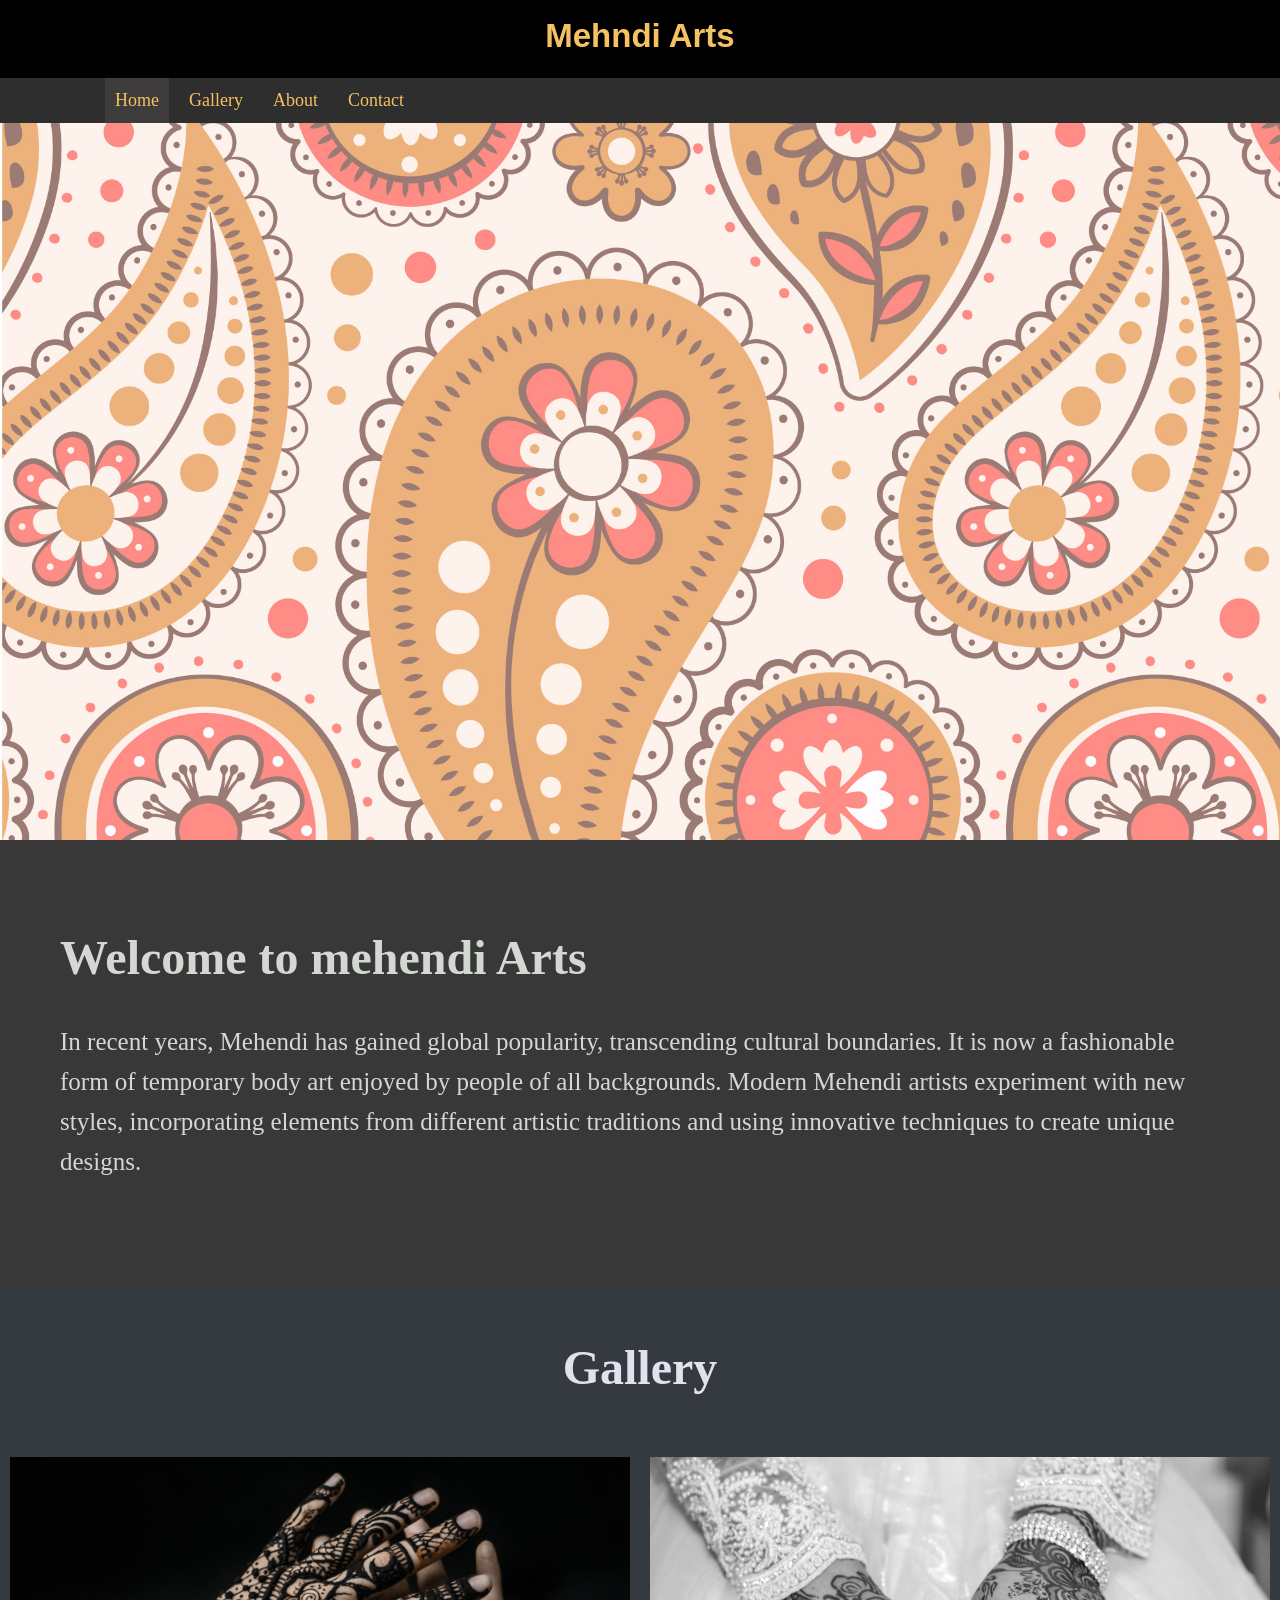
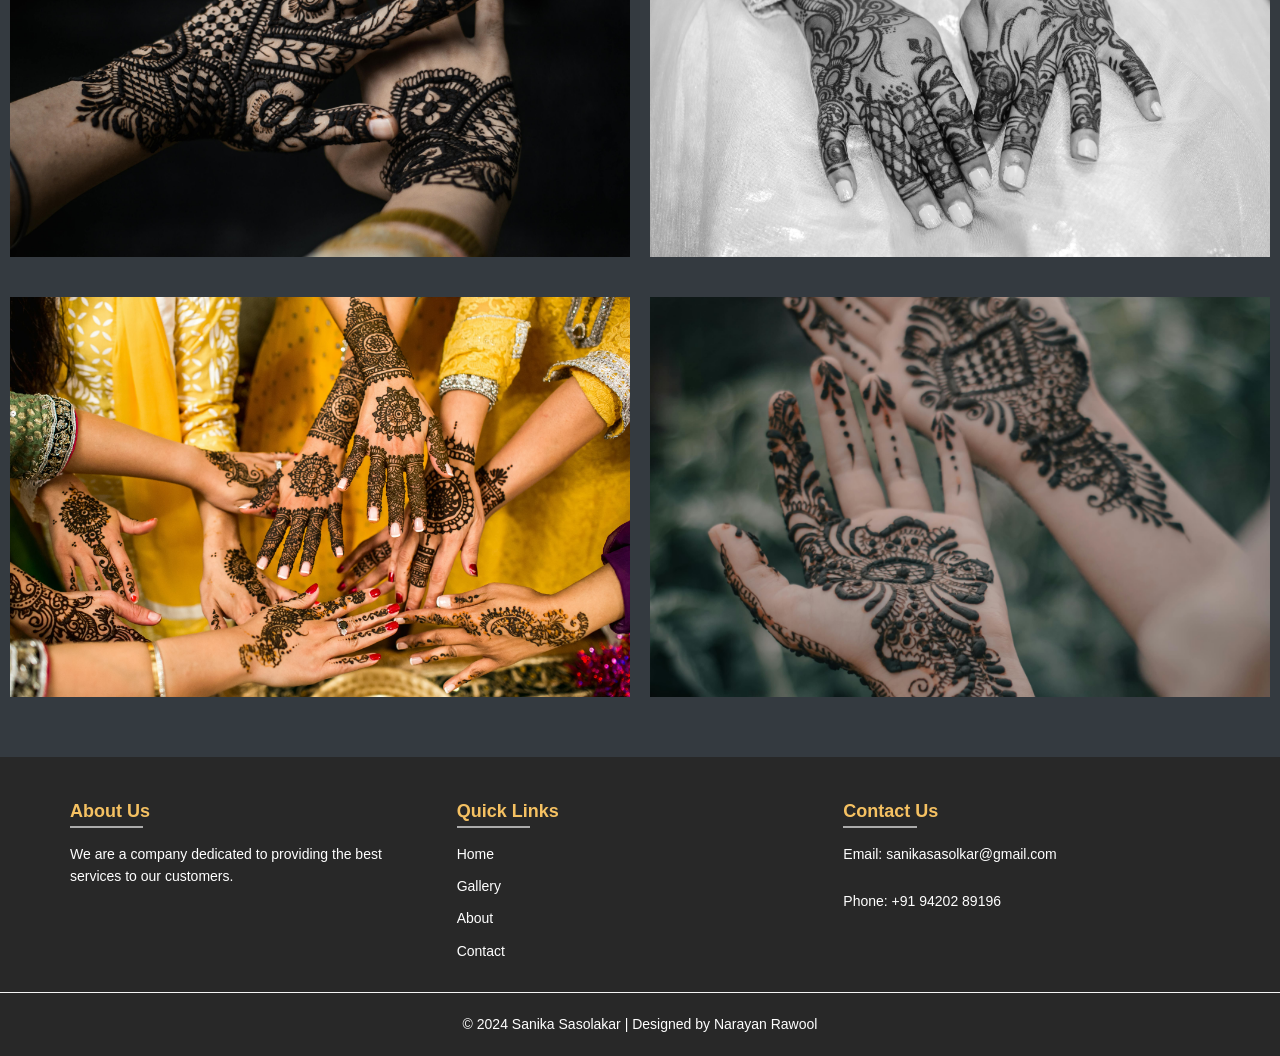
<file: index.html>
<!DOCTYPE html>
<html lang="en">

<head>
    <meta charset="UTF-8">
    <meta name="viewport" content="width=device-width, initial-scale=1.0">
    <title> SANIKA MEHMDI ARTS </title>
    <link rel="stylesheet" href="style.css">
</head>

<body>

    <section class="navbar">
        <nav>
            <div class="logo">Mehndi Arts</div>
            <ul>
                <li><a class="active" href="sanikamhendi.html">Home</a></li>
                <li><a href="gallery.html">Gallery</a></li>
                <li><a href="about.html">About</a></li>
                <li><a href="contact.html">Contact</a></li>
            </ul>
        </nav>
    </section>

    <div class="image-container">
        <img src="images\m1.jpg" alt="Moving Image 1" class="rolling-image image1">
        <img src="images\m2.jpg" alt="Moving Image 2" class="rolling-image image2">
        <img src="images\m3.jpg" alt="Moving Image 3" class="rolling-image image3">
    </div>

    <section class="home">
        <div class="container">
            <h2>Welcome to mehendi Arts</h2>
            <p>In recent years, Mehendi has gained global popularity, transcending cultural boundaries.
                It is now a fashionable form of temporary body art enjoyed by people of all backgrounds.
                Modern Mehendi artists experiment with new styles, incorporating elements from different artistic
                traditions and using innovative techniques to create unique designs.</p>
        </div>
    </section>


    <section class="Gallery">
        <h2>Gallery</h2>
        <div class="GalleryImages">
            <img src="images/g1.jpg" alt="Mehendi design 1">
            <img src="images/g7.jpg" alt="Mehendi design 2">
            <img src="images/g11.jpg" alt="Mehendi design 3">
            <img src="images/g10.jpg" alt="Mehendi design 4">
        </div>
    </section>


    <footer class="footer">
        <div class="footer-container">
            <div class="footer-section about">
                <h2>About Us</h2>
                <p>We are a company dedicated to providing the best services to our customers.</p>
            </div>
            <div class="footer-section links">
                <h2>Quick Links</h2>
                <ul>
                    <li><a href="#">Home</a></li>
                    <li><a href="gallery.html">Gallery</a></li>
                    <li><a href="about.html">About</a></li>
                    <li><a href="contact.html">Contact</a></li>
                </ul>
            </div>
            <div class="footer-section contact">
                <h2>Contact Us</h2>
                <p>Email: sanikasasolkar@gmail.com</p>
                <p>Phone: +91 94202 89196</p>
            </div>
        </div>
        <div class="footer-bottom">
            &copy; 2024 Sanika Sasolakar | Designed by Narayan Rawool
        </div>
    </footer>


</body>

</html>
</file>
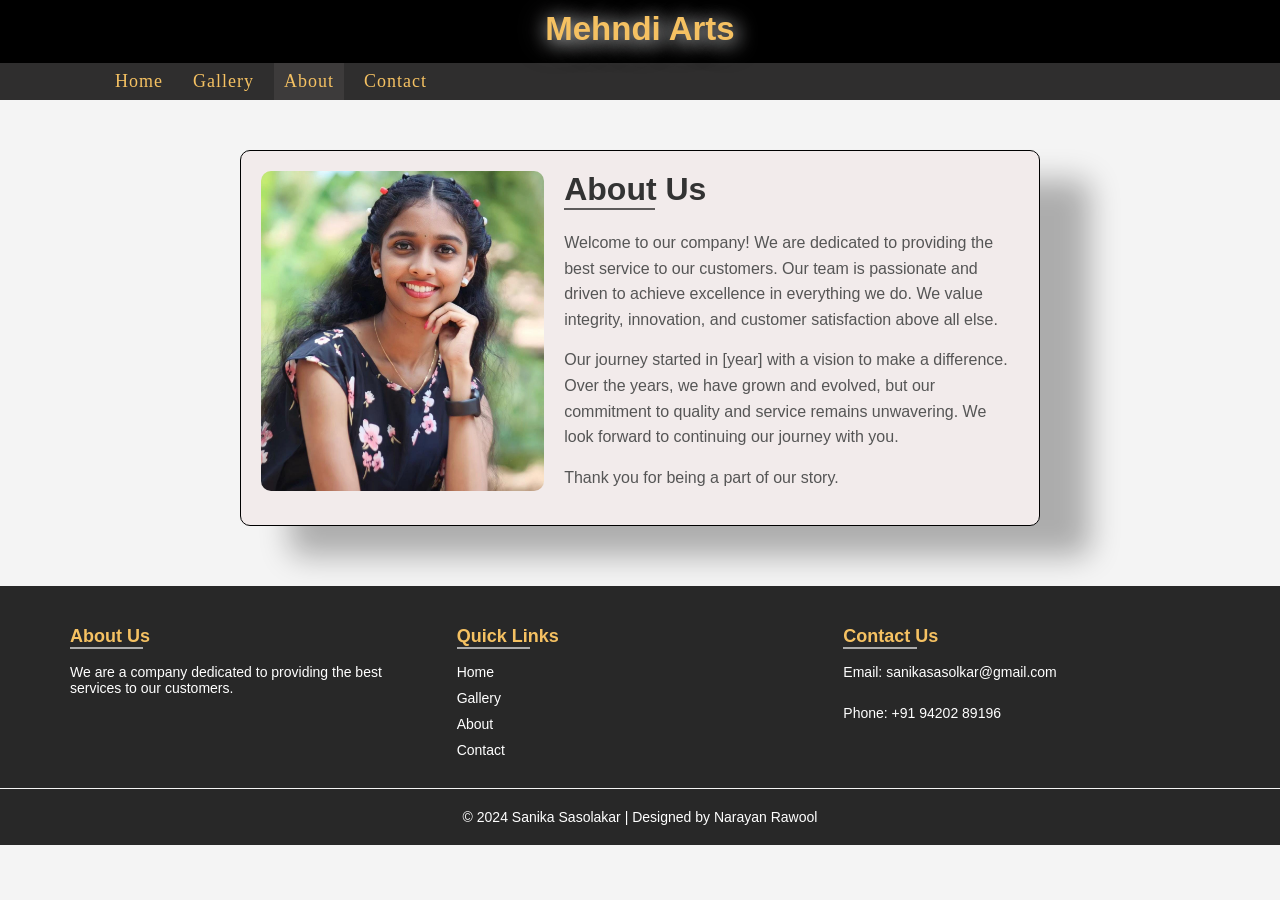
<file: about.html>
<!DOCTYPE html>
<html lang="en">

<head>
    <meta charset="UTF-8">
    <meta name="viewport" content="width=device-width, initial-scale=1.0">
    <title> SANIKA MEHMDI ARTS </title>
    <link rel="stylesheet" href="about.css">
</head>

<body>

    <section class="navbar">
        <nav>
            <div class="logo">Mehndi Arts</div>
            <ul>
                <li><a href="sanikamhendi.html">Home</a></li>
                <li><a href="gallery.html">Gallery</a></li>
                <li><a class="active" href="about.html">About</a></li>
                <li><a href="contact.html">Contact</a></li>
            </ul>
        </nav>
    </section>


    <div class="about-container">
        <div class="image-container">
            <img src="images\sanika.jpg" alt="About Us Image">
        </div>
        <div class="text-container">
            <h1>About Us</h1>
            <p>
                Welcome to our company! We are dedicated to providing the best service to our customers.
                Our team is passionate and driven to achieve excellence in everything we do.
                We value integrity, innovation, and customer satisfaction above all else.
            </p>
            <p>
                Our journey started in [year] with a vision to make a difference. Over the years, we have
                grown and evolved, but our commitment to quality and service remains unwavering.
                We look forward to continuing our journey with you.
            </p>
            <p>
                Thank you for being a part of our story.
            </p>
        </div>
    </div>


    <footer class="footer">
        <div class="footer-container">
            <div class="footer-section">
                <h2>About Us</h2>
                <p>We are a company dedicated to providing the best services to our customers.</p>
            </div>
            <div class="footer-section links">
                <h2>Quick Links</h2>
                <ul>
                    <li><a href="sanikamhendi.html">Home</a></li>
                    <li><a href="gallery.html">Gallery</a></li>
                    <li><a href="#">About</a></li>
                    <li><a href="contact.html">Contact</a></li>
                </ul>
            </div>
            <div class="footer-section contact">
                <h2>Contact Us</h2>
                <p>Email: sanikasasolkar@gmail.com</p>
                <p>Phone: +91 94202 89196</p>
            </div>
        </div>
        <div class="footer-bottom">
            &copy; 2024 Sanika Sasolakar | Designed by Narayan Rawool
        </div>
    </footer>
</body>
</html>
</file>
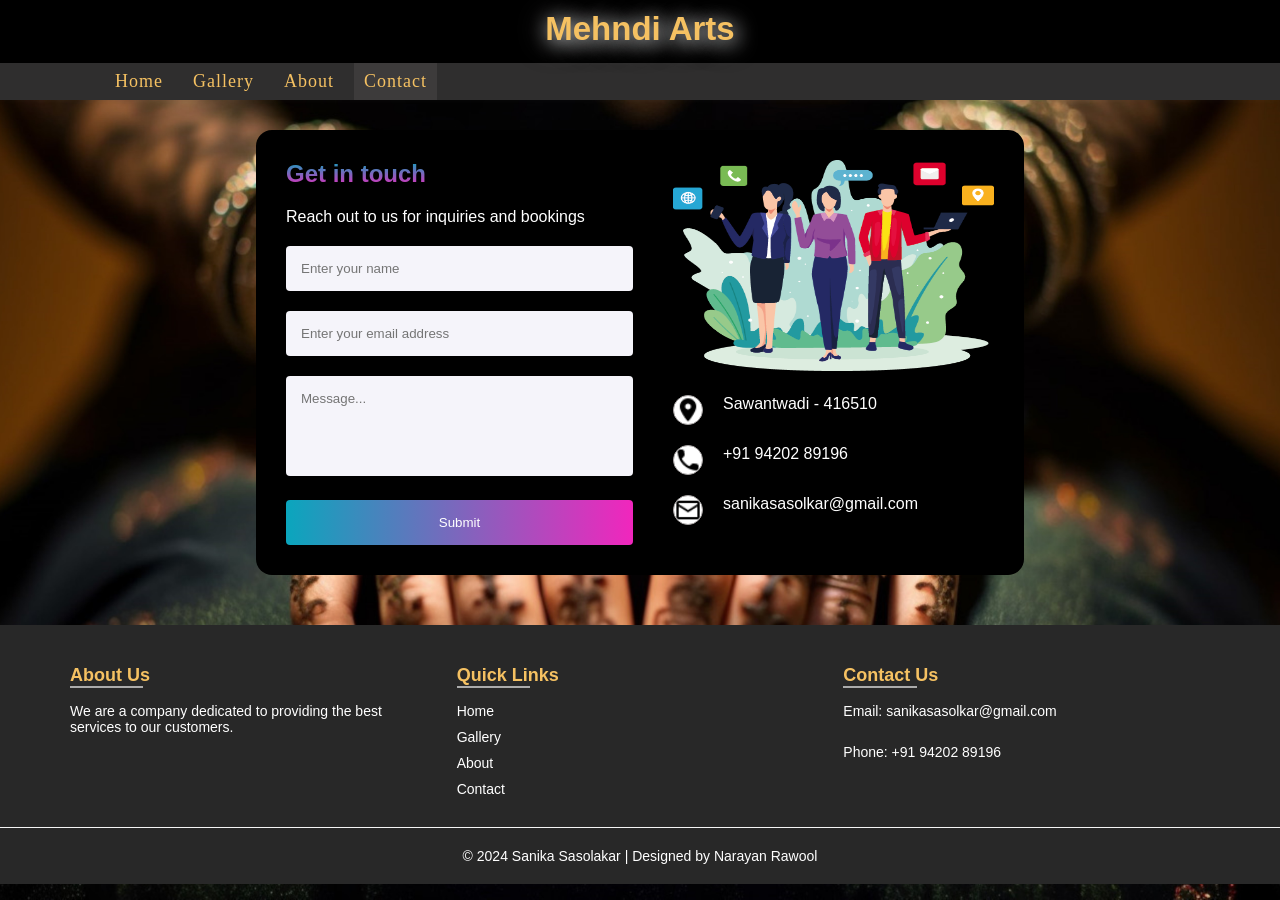
<file: contact.html>
<!DOCTYPE html>
<html lang="en">

<head>
    <meta charset="UTF-8">
    <meta name="viewport" content="width=device-width, initial-scale=1.0">
    <title> SANIKA MEHMDI ARTS </title>
    <link rel="stylesheet" href="contact.css">
</head>

<body>

    <section class="navbar">
        <nav>
            <div class="logo">Mehndi Arts</div>
            <ul>
                <li><a href="sanikamhendi.html">Home</a></li>
                <li><a href="gallery.html">Gallery</a></li>
                <li><a href="about.html">About</a></li>
                <li><a class="active" href="contact.html">Contact</a></li>
            </ul>
        </nav>
    </section>

    <div class="container">
      <div class="inner-container">
        <div class="tile1">
          <div class="tile1-heading">Get in touch</div>
          <div class="form-row">Reach out to us for inquiries and bookings</div>
          <form action="https://api.web3forms.com/submit" method="POST">
            <input type="hidden" name="access_key" value="4e326274-0d8c-43da-aa07-e59e319bd259">
            <div class="form-row">
              <input type="text" name="name" class="form-field" placeholder="Enter your name" required>
            </div>
            <div class="form-row">
              <input type="text" name="email" class="form-field" placeholder="Enter your email address" required>
            </div>
            <div class="form-row">
              <textarea class="form-field" name="Message" placeholder="Message..." required></textarea>
            </div>
            <div class="form-row">
              <button type="submit" class="form-field btn">Submit</button>
            </div>
          </form>
        </div>
        <div class="tile2">
          <div class="tile2-image">
            <img src="images/contact.png">
          </div>
          <div>
            <div class="form-row">
              <img src="images/marker.png" class="contact-image"><span>Sawantwadi - 416510</span>
            </div>
            <div class="form-row">
              <img src="images/phone.png" class="contact-image"><span>+91 94202 89196</span>
            </div>
            <div class="form-row">
              <img src="images/mail.png" class="contact-image"><span>sanikasasolkar@gmail.com</span>
            </div>
          </div>
        </div>
      </div>
    </div>


    <footer class="footer">
        <div class="footer-container">
            <div class="footer-section">
                <h2>About Us</h2>
                <p>We are a company dedicated to providing the best services to our customers.</p>
            </div>
            <div class="footer-section links">
                <h2>Quick Links</h2>
                <ul>
                  <li><a href="sanikamhendi.html">Home</a></li>
                  <li><a href="gallery.html">Gallery</a></li>
                  <li><a href="about.html">About</a></li>
                  <li><a href="#">Contact</a></li>
                </ul>
            </div>
            <div class="footer-section contact">
                <h2>Contact Us</h2>
                <p>Email: sanikasasolkar@gmail.com</p>
                <p>Phone: +91 94202 89196</p>
            </div>
        </div>
        <div class="footer-bottom">
            &copy; 2024 Sanika Sasolakar | Designed by Narayan Rawool
        </div>
    </footer>
</body>
</html>
</file>
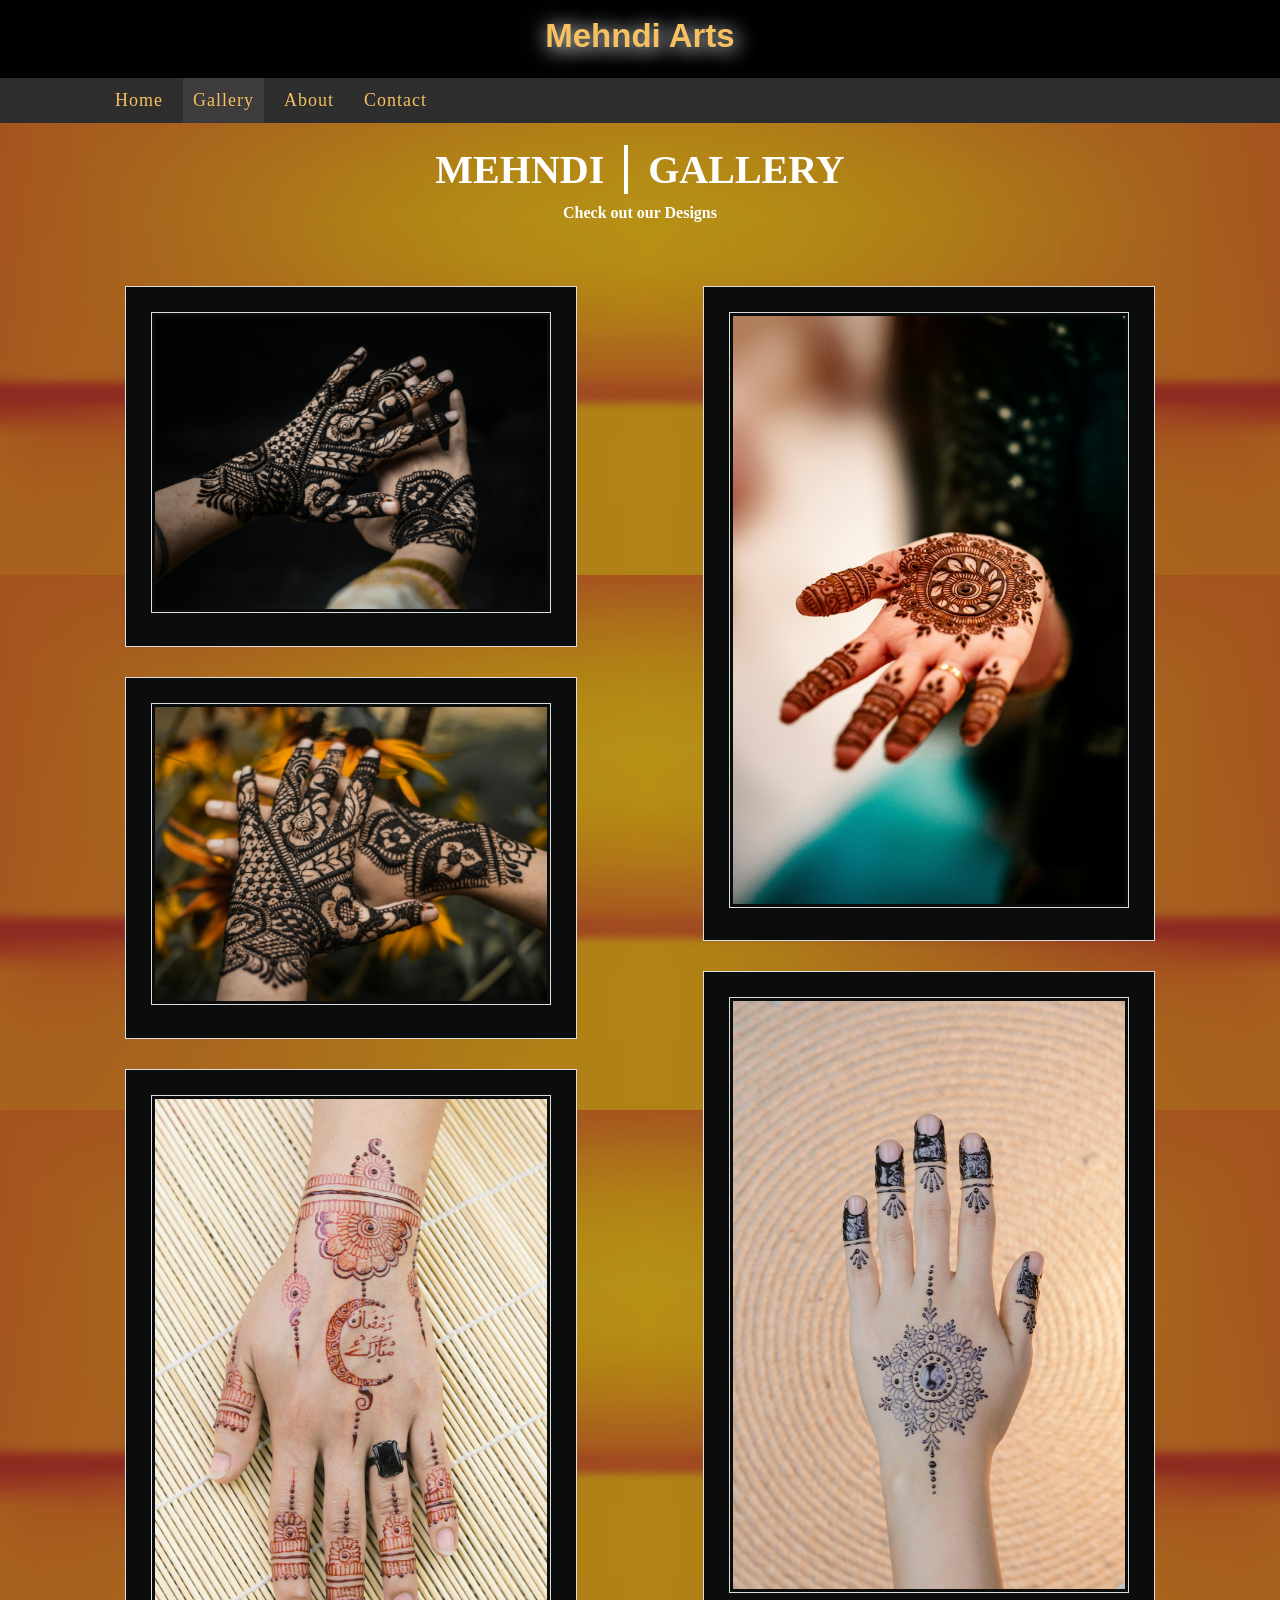
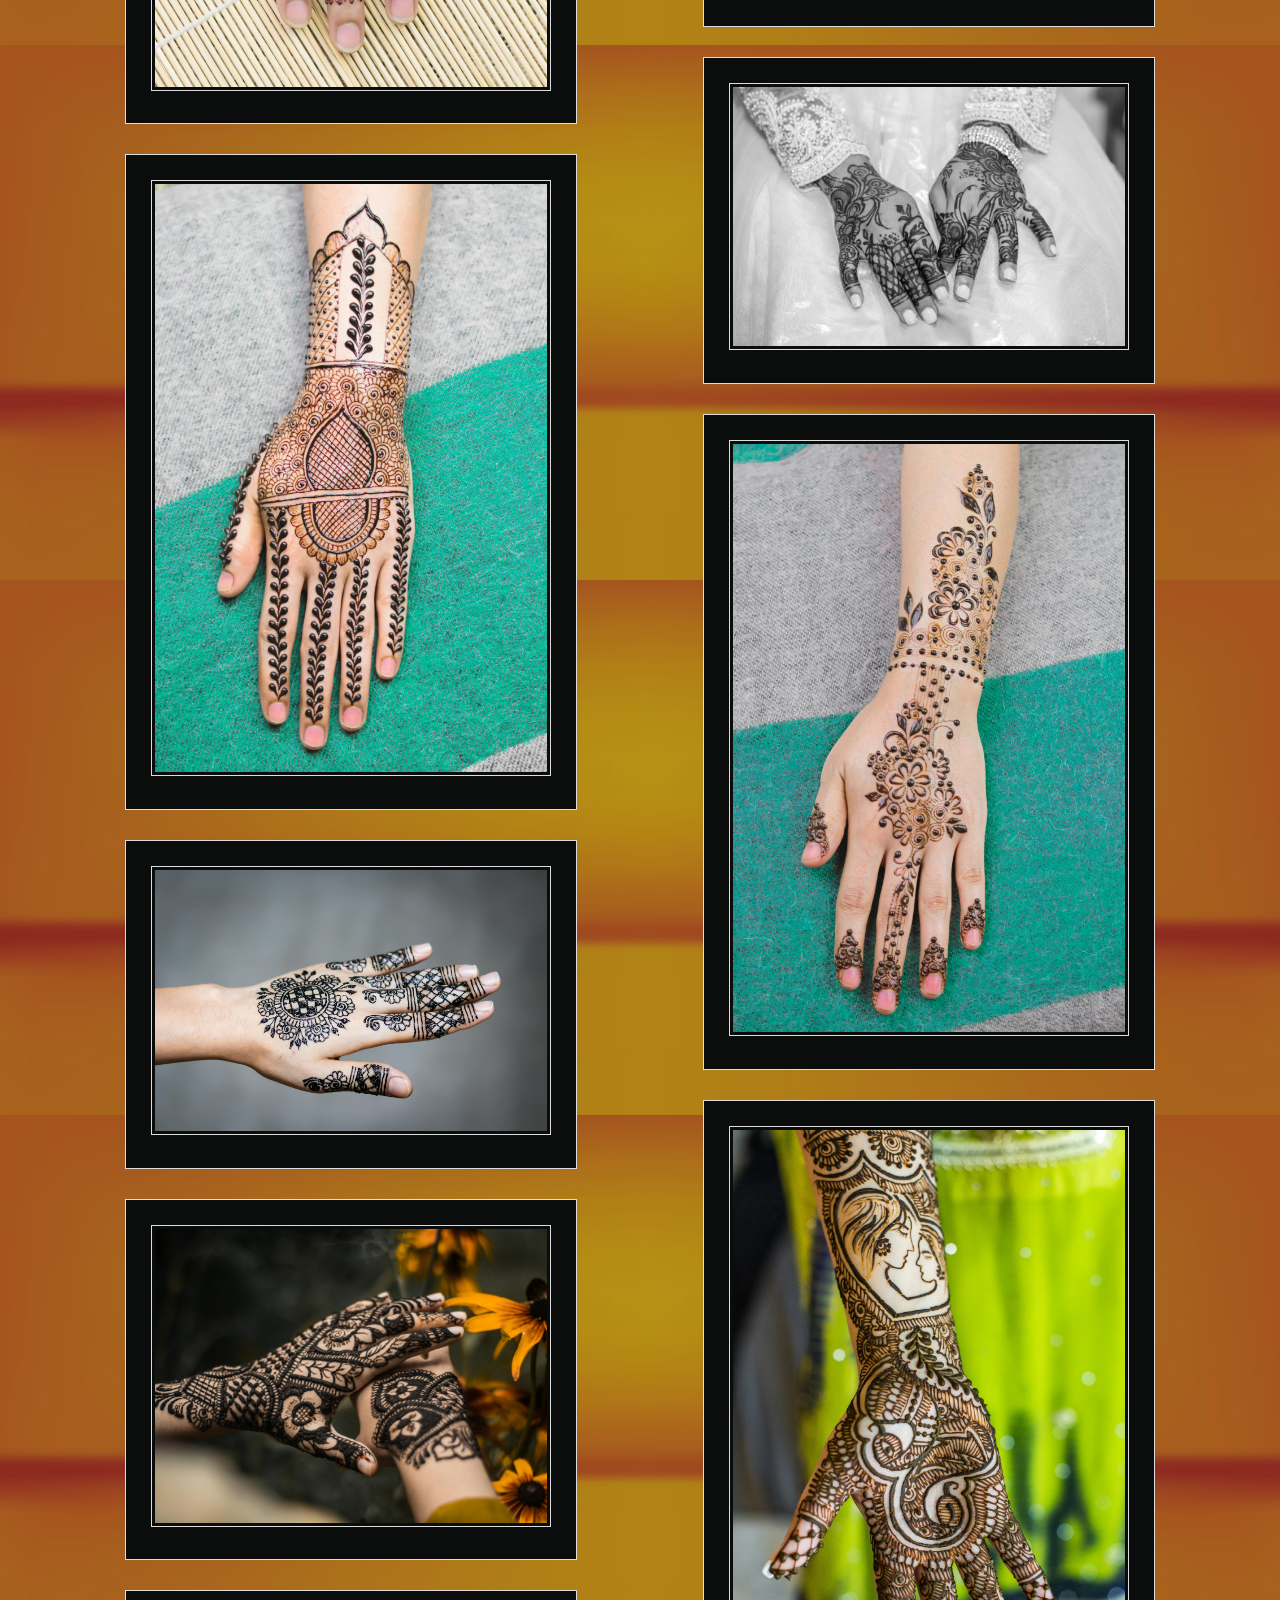
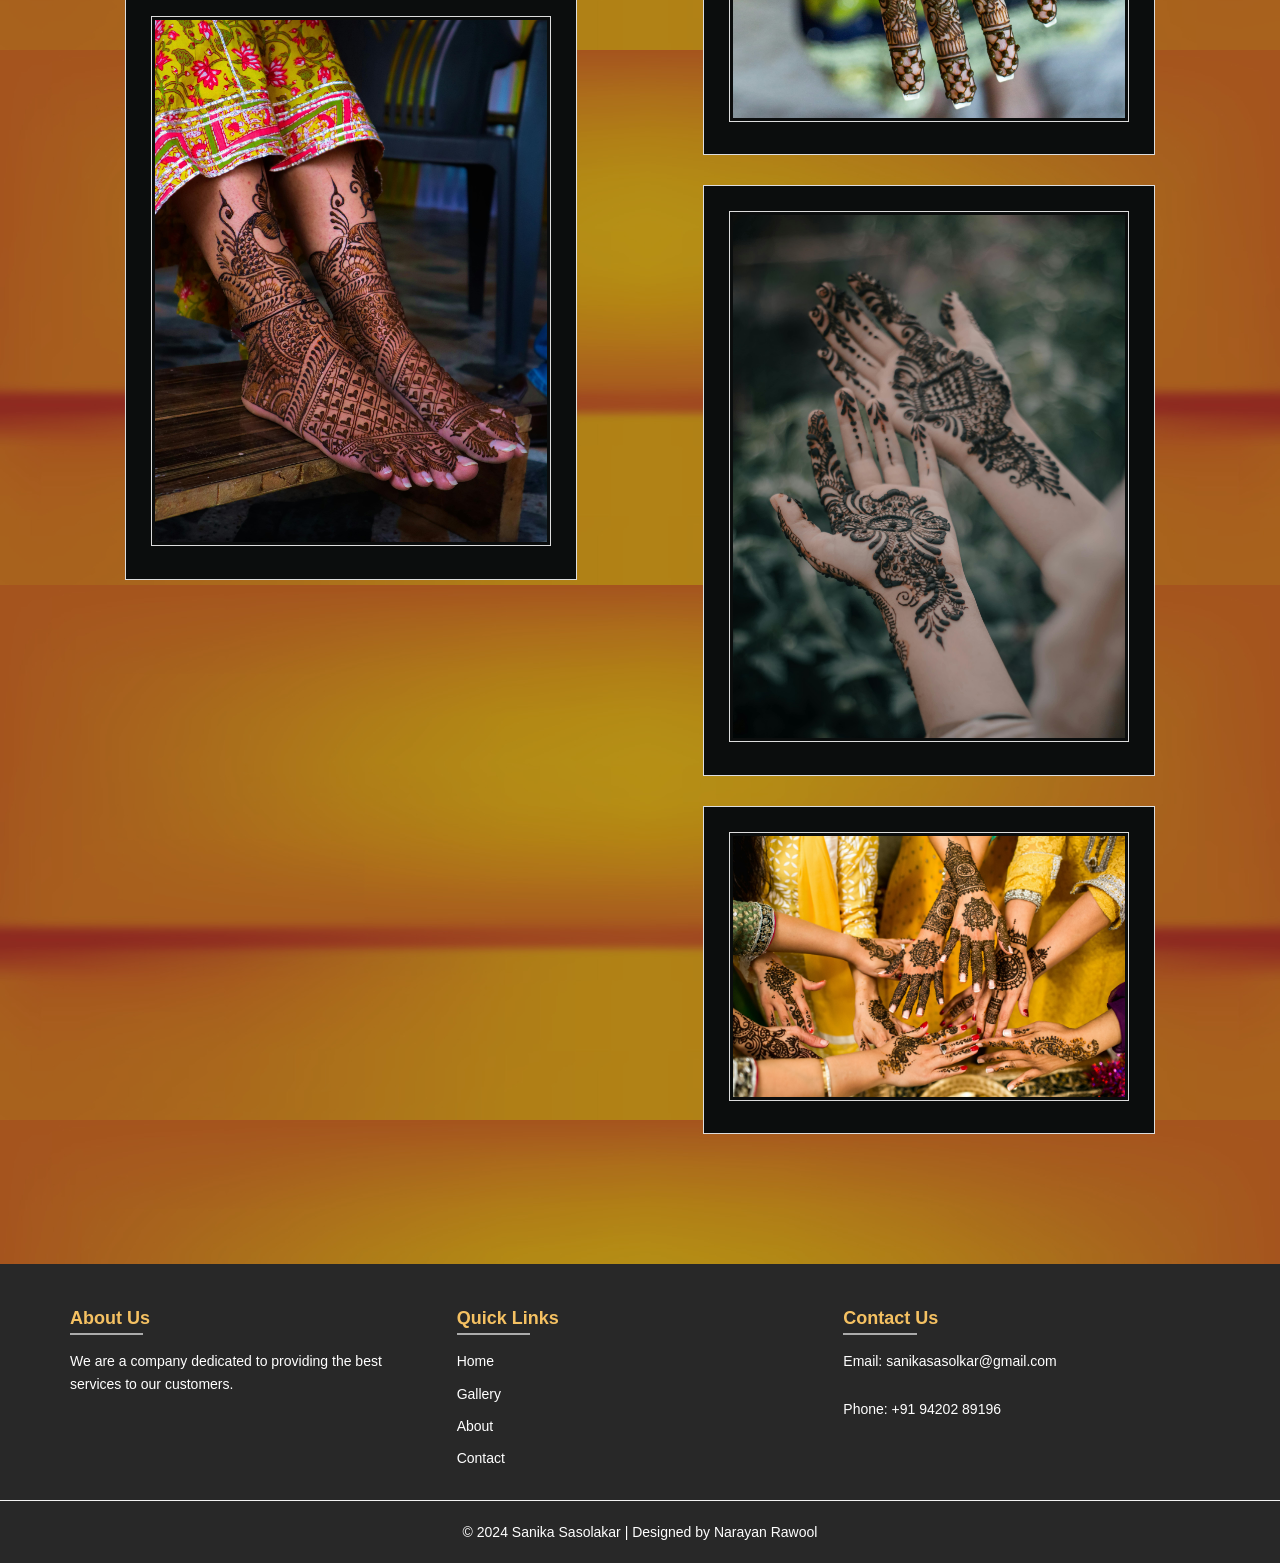
<file: gallery.html>
<!DOCTYPE html>
<html lang="en">

<head>
    <meta charset="UTF-8">
    <meta name="viewport" content="width=device-width, initial-scale=1.0">
    <title> SANIKA MEHMDI ARTS </title>
    <link rel="stylesheet" href="gallery.css">
</head>

<body>

    <section class="navbar">
        <nav>
            <div class="logo">Mehndi Arts</div>
            <ul>
                <li><a href="sanikamhendi.html">Home</a></li>
                <li><a class="active" href="gallery.html">Gallery</a></li>
                <li><a href="about.html">About</a></li>
                <li><a href="contact.html">Contact</a></li>
            </ul>
        </nav>
    </section>

    <section class="menus-area">
        <div class="container">
            <div class="section-title">
                <h4>Mehndi<span class="separator"></span>Gallery</h4>
                <p>Check out our Designs</p>
            </div>
            <div class="menus">
                <div class="menu-items">
                    <div class="single-menu">
                        <img src="images/g1.jpg" alt="">
                    </div>
                    <div class="single-menu">
                        <img src="images/g2.jpg" alt="">
                    </div>
                    <div class="single-menu">
                        <img src="images/g3.jpg" alt="">
                    </div>
                    <div class="single-menu">
                        <img src="images/g12.jpg" alt="">
                    </div>
                    <div class="single-menu">
                        <img src="images/g13.jpg" alt="">
                    </div>
                    <div class="single-menu">
                        <img src="images/g14.jpg" alt="">
                    </div>
                    <div class="single-menu">
                        <img src="images/g4.jpg" alt="">
                    </div>
                </div>

                <div class="menu-items">
                    <div class="single-menu">
                        <img src="images/g5.jpg" alt="">
                    </div>
                    <div class="single-menu">
                        <img src="images/g6.jpg" alt="">
                    </div>
                    <div class="single-menu">
                        <img src="images/g7.jpg" alt="">
                    </div>
                    <div class="single-menu">
                        <img src="images/g8.jpg" alt="">
                    </div>
                    <div class="single-menu">
                        <img src="images/g9.jpg" alt="">
                    </div>
                    <div class="single-menu">
                        <img src="images/g10.jpg" alt="">
                    </div>
                    <div class="single-menu">
                        <img src="images/g11.jpg" alt="">
                    </div>
                </div>
            </div>
        </div>
    </section>


    <footer class="footer">
        <div class="footer-container">
            <div class="footer-section">
                <h2>About Us</h2>
                <p>We are a company dedicated to providing the best services to our customers.</p>
            </div>
            <div class="footer-section links">
                <h2>Quick Links</h2>
                <ul>
                    <li><a href="sanikamhendi.html">Home</a></li>
                    <li><a href="#">Gallery</a></li>
                    <li><a href="about.html">About</a></li>
                    <li><a href="contact.html">Contact</a></li>
                </ul>
            </div>
            <div class="footer-section contact">
                <h2>Contact Us</h2>
                <p>Email: sanikasasolkar@gmail.com</p>
                <p>Phone: +91 94202 89196</p>
            </div>
        </div>
        <div class="footer-bottom">
            &copy; 2024 Sanika Sasolakar | Designed by Narayan Rawool
        </div>
    </footer>
</body>
</html>
</file>
<file: style.css>
/* reset default margin and padding */
*{
    margin: 0;
    padding: 0;
    box-sizing: border-box;
}

body{
    font-family: arial,sans-serif;
    line-height: 1.6;
}

.navbar{
    top: 0;
    width: 100%;
    z-index: 1000;
    position: fixed;
    background-color: black;
    background-size: cover;
    background-position: center;
}

.navbar nav{
    height: 80px;       
    background: black;
    align-items: center;
    justify-content: space-between;
    box-shadow: 0 2px 18px - 1px solid whitesmoke rgb(243, 247, 247);
}

.navbar nav .logo{
    font-size: 33px;
    color: rgb(245, 193, 98);
    text-align: center;
    padding-top: 10px;
    font-weight: 600;
    text-shadow: 3px 3px 20px rgb(243, 247, 247),
    -2px  1px solid whitesmoke 30px #514e50;
}

.navbar nav ul{
    list-style: none;
    margin-top: 15px;
    display: flex;   
    background-color: rgb(47, 46, 46);
    padding-left: 100px;
}

.navbar nav ul li a{
    text-decoration: none;
    color: rgb(245, 193, 98);
    font-size: 18px;
    font-weight: 500;
    letter-spacing:  1px solid whitesmoke;
    font-family: "Euphemia";
    cursor: pointer;
    transition: 0.4s;
    padding: 8px 10px;
    display: inline-block;
    position: relative;
    transition: all 0.3s ease;
}


.navbar li a::after {
    content: "";
    display: flex;
    height: 2px;
    width: 0;
    background: rgb(255, 255, 255);
    transition: width 0.7s;
    position: absolute;
    bottom: 0;
    left: 0;
}

.navbar li a:hover::after {
    width: 100%;
}


.navbar nav ul li{
    margin: 0 5px;          
}

.navbar nav ul li a:hover,
    .navbar nav ul li a.active{
        background: rgb(61, 59, 59);
}















.image-container {
    background: url('images/backm.jpg') no-repeat center center;
    background-size: cover;
    margin-top: 120px; 
    position: relative;
    width: 100%;
    height: 80vh; 
    overflow: hidden;
    display: flex;
    align-items: center;
    justify-content: center;
}

.rolling-image {
    position: absolute;
    opacity: 0;
    width: 600px; 
    height: 400px;
    object-fit: contain;
    animation: rollImage 12s linear infinite;
    box-shadow: 0 0 20px 5px rgba(255, 215, 0, 0.8);
}


.image1 {
    animation-delay: 0s;
}

.image2 {
    animation-delay: 4s;
}

.image3 {
    animation-delay: 8s;
}

@keyframes rollImage {
    0%, 33.33% {
        opacity: 1;
        transform: translateX(0);
    }
    44.44%, 100% {
        opacity: 0;
        transform: translateX(0);
    }
}





.home{
    background-color: #393838;
    height: 450px;
    justify-content: space-around;
    color: #d4d8d3;
}

.home .container h2{
    font-size: 3rem;
    font-family: 'Fredfont';
    padding-top: 80px;
    padding-left: 60px;
    margin-bottom: 25px;
}

.home .container p{
    font-size: 25px;
    padding: 0 60px;
    font-family: 'Fredfont';
}





.Gallery {
    text-align: center;
    background-color: #343a40;
    padding: 0 10px;
    padding-bottom: 50px;
}

.Gallery h2 {
    text-align: center;
    padding: 40px 0px;
    font-size: 3rem;
    font-family: 'Fredfont';
    color: #e2e2ef;
}

.GalleryImages {
    display: grid;
    grid-template-columns: repeat(2, 1fr); 
    gap: 20px; 
    justify-items: center;
}

.GalleryImages img {
    width: 100%;
    height: 400px; 
    object-fit: cover; 
    box-sizing: border-box;
    margin: 10px; 
}





















.footer {
    background-color: #282828;
    color: #fff;
    padding-top: 40px;
}

.footer-container {
    display: flex;
    justify-content: space-between;
    align-items: flex-start;
    max-width: 1200px;
    margin: 0 auto;
    padding: 0 20px;
}

.footer-section {
    flex: 1;
    margin: 0 10px;
}

.footer-section h2 {
    margin-bottom: 15px;
    font-size: 18px;
    color: rgb(245, 193, 98);
}

.footer-section h2:after {
    content: '';
    display: block;
    width: 20%;
    height: 2px;
    background-color: rgba(255, 255, 255, 0.613);
}

.footer-section p, 
.footer-section ul, 
.footer-section li, 
.footer-section a {
    margin: 0;
    padding: 0;
    list-style: none;
    text-decoration: none;
    color: #fff;
    font-size: 14px;
}

.footer-section p{
    padding-bottom: 25px;
  }

.footer-section ul {
    padding-left: 0;
}

.footer-section li {
    margin-bottom: 10px;
}

.footer-section a:hover {
    text-decoration: underline;
}

.footer-bottom {
    text-align: center;
    padding: 20px 0;
    border-top:  1px solid whitesmoke;
    margin-top: 20px;
    font-size: 14px;
}

::-webkit-scrollbar{
    width: 0.833vw;
}

::-webkit-scrollbar-thumb{
    background-color: rgb(245, 193, 98);
    border-radius: 1.667vw;
}

























@media screen and (max-width: 950px) {

    .image-container {
        background: url('images/backm.jpg') no-repeat center center;
        background-size: cover;
        margin-top: 90px; 
        position: relative;
        width: 100%;
        height: 100vh; 
        overflow: hidden;
        display: flex;
        align-items: center;
        justify-content: center;
    }
    
    .rolling-image {
        position: absolute;
        margin: 20px 0px;
        opacity: 0;
        width: 600px; 
        height: 400px;
        object-fit: contain;
        animation: rollImage 12s linear infinite;
        box-shadow: 0 0 20px 5px rgba(255, 215, 0, 0.8);
    }

    .image1 {
        animation-delay: 0s;
    }
    
    .image2 {
        animation-delay: 4s;
    }
    
    .image3 {
        animation-delay: 8s;
    }
    
    @keyframes rollImage {
        0%, 33.33% {
            opacity: 1;
            transform: translateX(0);
        }
        44.44%, 100% {
            opacity: 0;
            transform: translateX(0);
        }
    }
    
    .navbar{
        top: 0;
        width: 100%;
        z-index: 1000;
        position: fixed;
        background-color: black;
        background-size: cover;
        background-position: center;
    }
    
    .navbar nav{
        height: 80px;       
        background: black;
        align-items: center;
        justify-content: space-between;
        box-shadow: 0 2px 18px - 1px solid whitesmoke rgb(243, 247, 247);
    }
    
    .navbar nav .logo{
        font-size: 20px;
        color: rgb(245, 193, 98);
        text-align: center;
        padding-top: 10px;
        font-weight: 600;
        text-shadow: 3px 3px 20px rgb(243, 247, 247),
        -2px  1px solid whitesmoke 30px #514e50;
    }
    
    .navbar nav ul{
        list-style: none;
        display: flex;   
        margin-top:  5px ;
        background-color: rgb(47, 46, 46);
        padding-left: 40px;
    }
    
    .navbar nav ul li a{
        text-decoration: none;
        color: rgb(245, 193, 98);
        font-size: 18px;
        font-weight: 500;
        letter-spacing:  1px solid whitesmoke;
        font-family: "Euphemia";
        cursor: pointer;
        transition: 0.4s;
        padding: 8px 10px;
        display: inline-block;
        position: relative;
        transition: all 0.3s ease;
    }
    
    
    .navbar li a::after {
        content: "";
        display: flex;
        height: 2px;
        width: 0;
        background: rgb(255, 255, 255);
        transition: width 0.7s;
        position: absolute;
        bottom: 0;
        left: 0;
    }
    
    .navbar li a:hover::after {
        width: 100%;
    }
    
    
    .navbar nav ul li{
        margin: 0 5px;          
    }
    
    .navbar nav ul li a:hover,
        .navbar nav ul li a.active{
            background: rgb(61, 59, 59);
    }


    .home{
        background-color: #393838;
        height: 300px;
        justify-content: space-around;
        color: #d4d8d3;
    }
    
    .home .container h2{
        font-size: 2rem;
        font-family: 'Fredfont';
        padding-top: 40px;
        padding-left: 60px;
        margin-bottom: 25px;
    }
    
    .home .container p{
        font-size: 20px;
        padding: 0 60px;
        font-family: 'Fredfont';
    }
    
    
    
    
    
    .Gallery {
        text-align: center;
        background-color: #343a40;
        padding: 0 10px;
        padding-bottom: 50px;
    }
    
    .Gallery h2 {
        text-align: center;
        padding: 20px 0px;
        font-size: 3rem;
        font-family: 'Fredfont';
        color: #e2e2ef;
    }
    
    .GalleryImages {
        display: grid;
        grid-template-columns: repeat(2, 1fr); 
        gap: 20px; 
        justify-items: center;
    }
    
    .GalleryImages img {
        width: 100%;
        height: 400px; 
        object-fit: cover; 
        box-sizing: border-box;
        margin: 10px; 
    }

}
















@media screen and (max-width: 710px) {

    .image-container {
        background: url('images/backm.jpg') no-repeat center center;
        background-size: cover;
        margin-top: 90px; 
        position: relative;
        width: 100%;
        height: 100vh; 
        overflow: hidden;
        display: flex;
        align-items: center;
        justify-content: center;
    }
    
    .rolling-image {
        position: absolute;
        margin: 20px 0px;
        opacity: 0;
        width: 600px; 
        height: 400px;
        object-fit: contain;
        animation: rollImage 12s linear infinite;
        box-shadow: 0 0 20px 5px rgba(255, 215, 0, 0.8);
    }

    .image1 {
        animation-delay: 0s;
    }
    
    .image2 {
        animation-delay: 4s;
    }
    
    .image3 {
        animation-delay: 8s;
    }
    
    @keyframes rollImage {
        0%, 33.33% {
            opacity: 1;
            transform: translateX(0);
        }
        44.44%, 100% {
            opacity: 0;
            transform: translateX(0);
        }
    }
    
    .navbar{
        top: 0;
        width: 100%;
        z-index: 1000;
        position: fixed;
        background-color: black;
        background-size: cover;
        background-position: center;
    }
    
    .navbar nav{
        height: 80px;       
        background: black;
        align-items: center;
        justify-content: space-between;
        box-shadow: 0 2px 18px - 1px solid whitesmoke rgb(243, 247, 247);
    }
    
    .navbar nav .logo{
        font-size: 20px;
        color: rgb(245, 193, 98);
        text-align: center;
        padding-top: 10px;
        font-weight: 600;
        text-shadow: 3px 3px 20px rgb(243, 247, 247),
        -2px  1px solid whitesmoke 30px #514e50;
    }
    
    .navbar nav ul{
        list-style: none;
        display: flex;   
        margin-top:  5px ;
        background-color: rgb(47, 46, 46);
        padding-left: 40px;
    }
    
    .navbar nav ul li a{
        text-decoration: none;
        color: rgb(245, 193, 98);
        font-size: 18px;
        font-weight: 500;
        letter-spacing:  1px solid whitesmoke;
        font-family: "Euphemia";
        cursor: pointer;
        transition: 0.4s;
        padding: 8px 10px;
        display: inline-block;
        position: relative;
        transition: all 0.3s ease;
    }
    
    
    .navbar li a::after {
        content: "";
        display: flex;
        height: 2px;
        width: 0;
        background: rgb(255, 255, 255);
        transition: width 0.7s;
        position: absolute;
        bottom: 0;
        left: 0;
    }
    
    .navbar li a:hover::after {
        width: 100%;
    }
    
    
    .navbar nav ul li{
        margin: 0 5px;          
    }
    
    .navbar nav ul li a:hover,
        .navbar nav ul li a.active{
            background: rgb(61, 59, 59);
    }


    .home{
        background-color: #393838;
        height: 300px;
        justify-content: space-around;
        color: #d4d8d3;
    }
    
    .home .container h2{
        font-size: 2rem;
        font-family: 'Fredfont';
        padding-top: 15px;
        padding-left: 60px;
        margin-bottom: 15px;
    }
    
    .home .container p{
        font-size: 20px;
        padding: 0 60px;
        font-family: 'Fredfont';
    }
    
    
    
    
    
    .Gallery {
        text-align: center;
        background-color: #343a40;
        padding: 0 10px;
        padding-bottom: 50px;
    }
    
    .Gallery h2 {
        text-align: center;
        padding: 20px 0px;
        font-size: 3rem;
        font-family: 'Fredfont';
        color: #e2e2ef;
    }
    
    .GalleryImages {
        display: grid;
        grid-template-columns: repeat(2, 1fr); 
        gap: 20px; 
        justify-items: center;
    }
    
    .GalleryImages img {
        width: 100%;
        height: 400px; 
        object-fit: cover; 
        box-sizing: border-box;
        margin: 10px; 
    }

}







@media screen and (max-width: 633px) {

    .image-container {
        background: url('images/backm.jpg') no-repeat center center;
        background-size: cover;
        margin-top: 60px; 
        position: relative;
        width: 100%;
        height: 70vh; 
        overflow: hidden;
        display: flex;
        align-items: center;
        justify-content: center;
    }
    
    .rolling-image {
        position: absolute;
        margin: 0px 0px;
        opacity: 0;
        width: 375px; 
        height: 250px;
        object-fit: contain;
        animation: rollImage 12s linear infinite;
        box-shadow: 0 0 20px 5px rgba(255, 215, 0, 0.8);
    }

    .image1 {
        animation-delay: 0s;
    }
    
    .image2 {
        animation-delay: 4s;
    }
    
    .image3 {
        animation-delay: 8s;
    }
    
    @keyframes rollImage {
        0%, 33.33% {
            opacity: 1;
            transform: translateX(0);
        }
        44.44%, 100% {
            opacity: 0;
            transform: translateX(0);
        }
    }
    
    .navbar{
        top: 0;
        width: 100%;
        z-index: 1000;
        position: fixed;
        background-color: black;
        background-size: cover;
        background-position: center;
    }
    
    .navbar nav{
        height: 50px;       
        background: black;
        align-items: center;
        justify-content: space-between;
        box-shadow: 0 2px 18px - 1px solid whitesmoke rgb(243, 247, 247);
    }
    
    .navbar nav .logo{
        font-size: 20px;
        color: rgb(245, 193, 98);
        text-align: center;
        padding-top: 10px;
        font-weight: 600;
        text-shadow: 3px 3px 20px rgb(243, 247, 247),
        -2px  1px solid whitesmoke 30px #514e50;
    }
    
    .navbar nav ul{
        list-style: none;
        display: flex;   
        margin-top: 0px;
        background-color: rgb(47, 46, 46);
        padding-left: 10px;
    }
    
    .navbar nav ul li a{
        text-decoration: none;
        color: rgb(245, 193, 98);
        font-size: 10px;
        font-weight: 500;
        letter-spacing:  1px solid whitesmoke;
        font-family: "Euphemia";
        cursor: pointer;
        transition: 0.4s;
        padding: 4px 10px;
        display: inline-block;
        position: relative;
        transition: all 0.3s ease;
    }
    
    
    .navbar li a::after {
        content: "";
        display: flex;
        height: 2px;
        width: 0;
        background: rgb(255, 255, 255);
        transition: width 0.7s;
        position: absolute;
        bottom: 0;
        left: 0;
    }
    
    .navbar li a:hover::after {
        width: 100%;
    }
    
    
    .navbar nav ul li{
        margin: 0 5px;          
    }
    
    .navbar nav ul li a:hover,
        .navbar nav ul li a.active{
            background: rgb(61, 59, 59);
    }


    .home{
        background-color: #393838;
        height: 250px;
        justify-content: space-around;
        color: #d4d8d3;
    }
    
    .home .container h2{
        font-size: 30px;
        font-family: 'Fredfont';
        padding-top: 0px;
        padding-left: 60px;
        margin-bottom: 5px;
    }
    
    .home .container p{
        font-size: 15px;
        padding: 0 60px;
        font-family: 'Fredfont';
    }
    
    
    
    
    
    .Gallery {
        text-align: center;
        background-color: #343a40;
        padding: 0 10px;
        padding-bottom: 30px;
    }
    
    .Gallery h2 {
        text-align: center;
        padding: 20px 0px;
        font-size: 3rem;
        font-family: 'Fredfont';
        color: #e2e2ef;
    }
    
    .GalleryImages {
        display: grid;
        grid-template-columns: repeat(1, 1fr); 
        gap: 0px; 
        justify-items: center;
    }
    
    .GalleryImages img {
        width: 100%;
        height: 400px; 
        object-fit: cover; 
        box-sizing: border-box;
        margin: 10px; 
        border:  1px solid whitesmoke;
    }
}















@media screen and (max-width: 428px) {

    .image-container {
        background: url('images/backm.jpg') no-repeat center center;
        background-size: cover;
        margin-top: 63px; 
        position: relative;
        width: 100%;
        height: 60vh; 
        overflow: hidden;
        display: flex;
        align-items: center;
        justify-content: center;
    }
    
    .rolling-image {
        position: absolute;
        margin: 0px 0px;
        opacity: 0;
        width: 275px; 
        height: 200px;
        object-fit: cover;
        animation: rollImage 12s linear infinite;
        box-shadow: 0 0 20px 5px rgba(255, 215, 0, 0.8);
    }

    .image1 {
        animation-delay: 0s;
    }
    
    .image2 {
        animation-delay: 4s;
    }
    
    .image3 {
        animation-delay: 8s;
    }
    
    @keyframes rollImage {
        0%, 33.33% {
            opacity: 1;
            transform: translateX(0);
        }
        44.44%, 100% {
            opacity: 0;
            transform: translateX(0);
        }
    }
    
    .navbar{
        top: 0;
        width: 100%;
        z-index: 1000;
        position: fixed;
        background-color: black;
        background-size: cover;
        background-position: center;
    }
    
    .navbar nav{
        height: 50px;       
        background: black;
        align-items: center;
        justify-content: space-between;
        box-shadow: 0 2px 18px - 1px solid whitesmoke rgb(243, 247, 247);
    }
    
    .navbar nav .logo{
        font-size: 20px;
        color: rgb(245, 193, 98);
        text-align: center;
        padding-top: 5px;
        font-weight: 600;
        text-shadow: 1px 1px 30px rgb(243, 247, 247),
        -1px  1px solid whitesmoke 20px #514e50;
    }
    
    .navbar nav ul{
        list-style: none;
        display: flex;   
        margin-top: 0px;
        background-color: rgb(47, 46, 46);
        padding-left: 5px;
    }
    
    .navbar nav ul li a{
        text-decoration: none;
        color: rgb(245, 193, 98);
        font-size: 10px;
        font-weight: 500;
        letter-spacing:  1px solid whitesmoke;
        font-family: "Euphemia";
        cursor: pointer;
        transition: 0.4s;
        padding: 4px 10px;
        display: inline-block;
        position: relative;
        transition: all 0.3s ease;
    }
    
    
    .navbar li a::after {
        content: "";
        display: flex;
        height: 2px;
        width: 0;
        background: rgb(255, 255, 255);
        transition: width 0.7s;
        position: absolute;
        bottom: 0;
        left: 0;
    }
    
    .navbar li a:hover::after {
        width: 100%;
    }
    
    
    .navbar nav ul li{
        margin: 0 5px;          
    }
    
    .navbar nav ul li a:hover,
        .navbar nav ul li a.active{
            background: rgb(61, 59, 59);
    }


    .home{
        background-color: #393838;
        height: 180px;
        justify-content: space-around;
        color: #d4d8d3;
    }
    
    .home .container h2{
        font-size: 20px;
        font-family: 'Fredfont';
        padding-top: 10px;
        padding-left: 0px;
        text-align: center;
        margin-bottom: 5px;
    }
    
    .home .container p{
        font-size: 10px;
        padding: 0 60px;
        font-family: 'Fredfont';
        text-align: justify;
    }
    
    
    
    
    
    .Gallery {
        text-align: center;
        background-color: #343a40;
        padding: 0 10px;
        padding-bottom: 30px;
    }
    
    .Gallery h2 {
        text-align: center;
        padding: 20px 0px;
        font-size: 3rem;
        font-family: 'Fredfont';
        color: #e2e2ef;
    }
    
    .GalleryImages {
        display: grid;
        grid-template-columns: repeat(1, 1fr); 
        gap: 0px; 
        justify-items: center;
    }
    
    .GalleryImages img {
        width: 100%;
        height: 300px; 
        object-fit: cover; 
        box-sizing: border-box;
        margin: 5px; 
        border:  1px solid whitesmoke;
    }





    .footer {
        background-color: #282828;
        color: #fff;
        padding-top: 20px;
    }
    
    .footer-container {
        display: flex;
        justify-content: space-between;
        align-items: flex-start;
        flex-direction: column;
        max-width: 1200px;
        margin: 0 auto;
        padding: 0 20px;
    }
    
    .footer-section {
        flex: 1;
        margin: 0 10px;
    }

    .footer-section.links{
        padding-bottom: 10px;
    }
    
    .footer-section h2 {
        margin-bottom: 15px;
        font-size: 18px;
    }

    .footer-section h2:after {
        content: '';
        display: block;
        width: 20%;
        height: 2px;
        background-color: rgba(255, 255, 255, 0.613);
    }
    
    .footer-section p, 
    .footer-section ul, 
    .footer-section li, 
    .footer-section a {
        margin: 0;
        padding: 0;
        list-style: none;
        text-decoration: none;
        color: #fff;
        font-size: 14px;
    }
    
    .footer-section p{
        padding-bottom: 15px;
    }
    
    .footer-section ul {
        padding-left: 0;
    }
    
    .footer-section li {
        margin-bottom: 10px;
    }
    
    .footer-section a:hover {
        text-decoration: underline;
    }
    
    .footer-bottom {
        text-align: center;
        padding: 20px 0;
        border-top:  1px solid whitesmoke;
        margin-top: 20px;
        font-size: 14px;
    }

}





















@media screen and (max-width: 321px) {

    .image-container {
        background: url('images/backm.jpg') no-repeat center center;
        background-size: cover;
        margin-top: 57px; 
        position: relative;
        width: 100%;
        height: 50vh; 
        overflow: hidden;
        display: flex;
        align-items: center;
        justify-content: center;
    }
    
    .rolling-image {
        position: absolute;
        margin: 0px 0px;
        opacity: 0;
        width: 220px; 
        height: 200px;
        object-fit: cover;
        animation: rollImage 12s linear infinite;
        box-shadow: 0 0 20px 5px rgba(255, 215, 0, 0.8);
    }

    .image1 {
        animation-delay: 0s;
    }
    
    .image2 {
        animation-delay: 4s;
    }
    
    .image3 {
        animation-delay: 8s;
    }
    
    @keyframes rollImage {
        0%, 33.33% {
            opacity: 1;
            transform: translateX(0);
        }
        44.44%, 100% {
            opacity: 0;
            transform: translateX(0);
        }
    }
    
    .navbar{
        top: 0;
        width: 100%;
        z-index: 1000;
        position: fixed;
        background-color: black;
        background-size: cover;
        background-position: center;
    }
    
    .navbar nav{
        height: 50px;       
        background: black;
        align-items: center;
        justify-content: space-between;
        box-shadow: 0 2px 18px - 1px solid whitesmoke rgb(243, 247, 247);
    }
    
    .navbar nav .logo{
        font-size: 20px;
        color: rgb(245, 193, 98);
        text-align: center;
        padding-top: 0px;
        font-weight: 600;
        text-shadow: 1px 1px 30px rgb(243, 247, 247),
        -1px  1px solid whitesmoke 20px #514e50;
    }
    
    .navbar nav ul{
        list-style: none;
        display: flex;   
        margin-top: 0px;
        background-color: rgb(47, 46, 46);
        padding-left: 0px;
    }
    
    .navbar nav ul li a{
        text-decoration: none;
        color: rgb(245, 193, 98);
        font-size: 10px;
        font-weight: 500;
        letter-spacing:  1px solid whitesmoke;
        font-family: "Euphemia";
        cursor: pointer;
        transition: 0.4s;
        padding: 4px 10px;
        display: inline-block;
        position: relative;
        transition: all 0.3s ease;
    }
    
    
    .navbar li a::after {
        content: "";
        display: flex;
        height: 2px;
        width: 0;
        background: rgb(255, 255, 255);
        transition: width 0.7s;
        position: absolute;
        bottom: 0;
        left: 0;
    }
    
    .navbar li a:hover::after {
        width: 100%;
    }
    
    
    .navbar nav ul li{
        margin: 0 5px;          
    }
    
    .navbar nav ul li a:hover,
        .navbar nav ul li a.active{
            background: rgb(61, 59, 59);
    }


    .home{
        background-color: #393838;
        height: 180px;
        justify-content: space-around;
        color: #d4d8d3;
    }
    
    .home .container h2{
        font-size: 15px;
        font-family: 'Fredfont';
        padding-top: 5px;
        padding-left: 0px;
        text-align: center;
        margin-bottom: 5px;
    }
    
    .home .container p{
        font-size: 10px;
        padding: 0 60px;
        font-family: 'Fredfont';
        text-align: justify;
    }
    
    
    
    
    
    .Gallery {
        text-align: center;
        background-color: #343a40;
        padding: 0 10px;
        padding-bottom: 30px;
    }
    
    .Gallery h2 {
        text-align: center;
        padding: 20px 0px;
        font-size: 2rem;
        font-family: 'Fredfont';
        color: #e2e2ef;
    }
    
    .GalleryImages {
        display: grid;
        grid-template-columns: repeat(1, 1fr); 
        gap: 0px; 
        justify-items: center;
    }
    
    .GalleryImages img {
        width: 100%;
        height: 250px; 
        object-fit: cover; 
        box-sizing: border-box;
        margin: 5px; 
        border:  1px solid whitesmoke;
    }





    .footer {
        background-color: #282828;
        color: #fff;
        padding-top: 20px;
    }
    
    .footer-container {
        display: flex;
        justify-content: space-between;
        align-items: flex-start;
        flex-direction: column;
        max-width: 1200px;
        margin: 0 auto;
        padding: 0 20px;
    }
    
    .footer-section {
        flex: 1;
        margin: 0 10px;
    }

    .footer-section.links{
        padding-bottom: 10px;
    }
    
    .footer-section h2 {
        margin-bottom: 15px;
        font-size: 18px;
    }

    .footer-section h2:after {
        content: '';
        display: block;
        width: 20%;
        height: 2px;
        background-color: rgba(255, 255, 255, 0.613);
    }
    
    .footer-section p, 
    .footer-section ul, 
    .footer-section li, 
    .footer-section a {
        margin: 0;
        padding: 0;
        list-style: none;
        text-decoration: none;
        color: #fff;
        font-size: 14px;
    }
    
    .footer-section p{
        padding-bottom: 15px;
    }
    
    .footer-section ul {
        padding-left: 0;
    }
    
    .footer-section li {
        margin-bottom: 10px;
    }
    
    .footer-section a:hover {
        text-decoration: underline;
    }
    
    .footer-bottom {
        text-align: center;
        padding: 10px 0;
        border-top:  1px solid whitesmoke;
        margin-top: 20px;
        font-size: 14px;
    }
}
</file>
<file: about.css>
* {
    margin: 0;
    padding: 0;
    box-sizing: border-box;
    font-family: sans-serif;
}

body {
    background-color: black;
}

.navbar{
    top: 0;
    width: 100%;
    z-index: 1000;
    position: fixed;
    background-color: black;
    background-size: cover;
    background-position: center;
}

.navbar nav{
    height: 80px;       
    background: black;
    align-items: center;
    justify-content: space-between;
    box-shadow: 0 2px 18px -1px rgb(243, 247, 247);
}

.navbar nav .logo{
    font-size: 33px;
    color: rgb(245, 193, 98);
    text-align: center;
    padding-top: 10px;
    font-weight: 600;
    text-shadow: 3px 3px 20px rgb(243, 247, 247),
    -2px 1px 30px #514e50;
}

.navbar nav ul{
    list-style: none;
    margin-top: 15px;
    display: flex;   
    background-color: rgb(47, 46, 46);
    padding-left: 100px;
}

.navbar nav ul li a{
    text-decoration: none;
    color: rgb(245, 193, 98);
    font-size: 18px;
    font-weight: 500;
    letter-spacing: 1px;
    font-family: "Euphemia";
    cursor: pointer;
    transition: 0.4s;
    padding: 8px 10px;
    display: inline-block;
    position: relative;
    transition: all 0.3s ease;
}


.navbar li a::after {
    content: "";
    display: flex;
    height: 2px;
    width: 0;
    background: rgb(255, 255, 255);
    transition: width 0.7s;
    position: absolute;
    bottom: 0;
    left: 0;
}

.navbar li a:hover::after {
    width: 100%;
}


.navbar nav ul li{
    margin: 0 5px;          
}

.navbar nav ul li a:hover,
    .navbar nav ul li a.active{ 
        background: rgb(61, 59, 59);
}








body {
    font-family: Arial, sans-serif;
    background-color: #f4f4f4;
    margin: 0;
}

.about-container {
    background-color: #f2ebeb;
    padding: 20px;
    border: 1px solid rgb(0, 0, 0);
    border-radius: 10px;
    box-shadow: 50px 30px 30px rgba(0, 0, 0, 0.296);
    max-width: 800px;
    margin: 0 auto;
    margin-top: 150px;
    margin-bottom: 60px;
    overflow: hidden;
}

.image-container {
    float: left;
    width: 40%;
    padding-right: 20px;
}

.image-container img {
    max-width: 100%;
    border-radius: 10px;
}

.text-container {
    overflow: hidden;
}

.text-container h1 {
    margin-bottom: 20px;
    font-size: 2em;
    color: #333;
}

.text-container h1:after {
	content: '';
	display: block;
	width: 20%;
	height: 2px;
	background-color: rgba(0, 0, 0, 0.613);
}

.text-container p {
    margin-bottom: 15px;
    line-height: 1.6;
    color: #555;
}







.footer {
    background-color: #282828;
    color: #fff;
    padding-top: 40px;
}

.footer-container {
    display: flex;
    justify-content: space-between;
    align-items: flex-start;
    max-width: 1200px;
    margin: 0 auto;
    padding: 0 20px;
}

.footer-section {
    flex: 1;
    margin: 0 10px;
}

.footer-section h2 {
    margin-bottom: 15px;
    font-size: 18px;
    color: rgb(245, 193, 98);
}

.footer-section h2:after {
    content: '';
    display: block;
    width: 20%;
    height: 2px;
    background-color: rgba(255, 255, 255, 0.613);
}

.footer-section p, 
.footer-section ul, 
.footer-section li, 
.footer-section a {
    margin: 0;
    padding: 0;
    list-style: none;
    text-decoration: none;
    color: #fff;
    font-size: 14px;
}

.footer-section p{
    padding-bottom: 25px;
  }

.footer-section ul {
    padding-left: 0;
}

.footer-section li {
    margin-bottom: 10px;
}

.footer-section a:hover {
    text-decoration: underline;
}

.footer-bottom {
    text-align: center;
    padding: 20px 0;
    border-top:  1px solid whitesmoke;
    margin-top: 20px;
    font-size: 14px;
}

::-webkit-scrollbar{
    width: 0.833vw;
}

::-webkit-scrollbar-thumb{
    background-color: rgb(245, 193, 98);
    border-radius: 1.667vw;
}

























@media screen and (max-width: 880px) {

    .navbar{
        top: 0;
        width: 100%;
        z-index: 1000;
        position: fixed;
        background-color: black;
        background-size: cover;
        background-position: center;
    }
    
    .navbar nav{
        height: 80px;       
        background: black;
        align-items: center;
        justify-content: space-between;
        box-shadow: 0 2px 18px -1px rgb(243, 247, 247);
    }
    
    .navbar nav .logo{
        font-size: 33px;
        color: rgb(245, 193, 98);
        text-align: center;
        padding-top: 0px;
        font-weight: 600;
        text-shadow: 3px 3px 20px rgb(243, 247, 247),
        -2px 1px 30px #514e50;
    }
    
    .navbar nav ul{
        list-style: none;
        margin-top: 15px;
        display: flex;   
        background-color: rgb(47, 46, 46);
        padding-left: 70px;
    }
    
    .navbar nav ul li a{
        text-decoration: none;
        color: rgb(245, 193, 98);
        font-size: 18px;
        font-weight: 500;
        letter-spacing: 1px;
        font-family: "Euphemia";
        cursor: pointer;
        transition: 0.4s;
        padding: 8px 10px;
        display: inline-block;
        position: relative;
        transition: all 0.3s ease;
    }
    
    
    .navbar li a::after {
        content: "";
        display: flex;
        height: 2px;
        width: 0;
        background: rgb(255, 255, 255);
        transition: width 0.7s;
        position: absolute;
        bottom: 0;
        left: 0;
    }
    
    .navbar li a:hover::after {
        width: 100%;
    }
    
    
    .navbar nav ul li{
        margin: 0 5px;          
    }
    
    .navbar nav ul li a:hover,
        .navbar nav ul li a.active{ 
            background: rgb(61, 59, 59);
    }
    
    
    
    
    
    
    
    
    body {
        font-family: Arial, sans-serif;
        background-color: #f4f4f4;
        margin: 0;
    }
    
    .about-container {
        background-color: #f2ebeb;
        padding: 20px;
        border: 1px solid rgb(0, 0, 0);
        border-radius: 10px;
        box-shadow: 50px 30px 30px rgba(0, 0, 0, 0.296);
        max-width: 400px;
        margin: 0 auto;
        margin-top: 120px;
        margin-bottom: 60px;
        overflow: hidden;
    }
    
    .image-container {
        /* float: none;
        width: 50%;
        padding-right: 0px;
        padding-bottom: 10px; */

        float: none;
        display: flex;
        justify-content: center; /* Centers the image horizontally */
        width: 100%;
        padding-right: 0px;
        padding-bottom: 10px;
        border-radius: 10px;
    }
    
    .image-container img {
        width: 200px;
        border-radius: 10px;
        padding-bottom: 15px;
    }
    
    .text-container {
        overflow: hidden;
    }
    
    .text-container h1 {
        margin-bottom: 20px;
        font-size: 2em;
        color: #333;
    }
    
    .text-container h1:after {
        content: '';
        display: block;
        width: 20%;
        height: 2px;
        background-color: rgba(0, 0, 0, 0.613);
    }
    
    .text-container p {
        margin-bottom: 15px;
        line-height: 1.6;
        color: #555;
    }
    
    
    
    
    
    
    
    .footer {
        background-color: #282828;
        color: #fff;
        padding-top: 40px;
    }
    
    .footer-container {
        display: flex;
        justify-content: space-between;
        align-items: flex-start;
        max-width: 1200px;
        margin: 0 auto;
        padding: 0 20px;
    }
    
    .footer-section {
        flex: 1;
        margin: 0 10px;
    }
    
    .footer-section h2 {
        margin-bottom: 15px;
        font-size: 18px;
    }
    
    .footer-section p, 
    .footer-section ul, 
    .footer-section li, 
    .footer-section a {
        margin: 0;
        padding: 0;
        list-style: none;
        text-decoration: none;
        color: #fff;
        font-size: 14px;
    }
    
    .footer-section p{
        padding-bottom: 25px;
      }
    
    .footer-section ul {
        padding-left: 0;
    }
    
    .footer-section li {
        margin-bottom: 10px;
    }
    
    .footer-section a:hover {
        text-decoration: underline;
    }
    
    .footer-bottom {
        text-align: center;
        padding: 20px 0;
        border-top: 1px solid #444;
        margin-top: 20px;
        font-size: 14px;
    }
}


















@media screen and (max-width: 450px) {

    .navbar{
        top: 0;
        width: 100%;
        z-index: 1000;
        position: fixed;
        background-color: black;
        background-size: cover;
        background-position: center;
    }
    
    .navbar nav{
        height: 50px;       
        background: black;
        align-items: center;
        justify-content: space-between;
        box-shadow: 0 2px 18px -1px rgb(243, 247, 247);
    }
    
    .navbar nav .logo{
        font-size: 20px;
        color: rgb(245, 193, 98);
        text-align: center;
        padding-top: 0px;
        font-weight: 600;
        text-shadow: 3px 3px 20px rgb(243, 247, 247),
        -2px 1px 30px #514e50;
    }
    
    .navbar nav ul{
        list-style: none;
        margin-top: 15px;
        display: flex;   
        background-color: rgb(47, 46, 46);
        padding-left: 0px;
    }
    
    .navbar nav ul li a{
        text-decoration: none;
        color: rgb(245, 193, 98);
        font-size: 10px;
        font-weight: 500;
        letter-spacing: 1px;
        font-family: "Euphemia";
        cursor: pointer;
        transition: 0.4s;
        padding: 8px 10px;
        display: inline-block;
        position: relative;
        transition: all 0.3s ease;
    }
    
    
    .navbar li a::after {
        content: "";
        display: flex;
        height: 2px;
        width: 0;
        background: rgb(255, 255, 255);
        transition: width 0.7s;
        position: absolute;
        bottom: 0;
        left: 0;
    }
    
    .navbar li a:hover::after {
        width: 100%;
    }
    
    
    .navbar nav ul li{
        margin: 0 5px;          
    }
    
    .navbar nav ul li a:hover,
        .navbar nav ul li a.active{ 
            background: rgb(61, 59, 59);
    }
    
    
    
    
    
    
    
    
    body {
        font-family: Arial, sans-serif;
        background-color: #f4f4f4;
        margin: 0;
    }
    
    .about-container {
        background-color: #f2ebeb;
        padding: 20px;
        border: 1px solid rgb(0, 0, 0);
        border-radius: 10px;
        box-shadow: 50px 30px 30px rgba(0, 0, 0, 0.296);
        max-width: 300px;
        margin: 0 auto;
        margin-top: 100px;
        margin-bottom: 60px;
        overflow: hidden;
    }
    
    .image-container {
        /* float: none;
        width: 100%;
        padding-right: 0px;
        padding-bottom: 10px; */

        display: flex;
        justify-content: center; /* Centers the image horizontally */
        width: 100%;
        padding-right: 0px;
        padding-bottom: 10px;
    }
    
    .image-container img {
        width: 150px;
        border-radius: 10px;
    }
    
    .text-container {
        overflow: hidden;
    }
    
    .text-container h1 {
        margin-bottom: 20px;
        font-size: 20px;
        color: #333;
    }
    
    .text-container h1:after {
        content: '';
        display: block;
        width: 20%;
        height: 2px;
        background-color: rgba(0, 0, 0, 0.613);
    }
    
    .text-container p {
        margin-bottom: 15px;
        line-height: 1.4;
        color: #555;
        font-size: 11px;
    }
    
    
    
    
    
    
    
    .footer {
        background-color: #282828;
        color: #fff;
        padding-top: 20px;
    }
    
    .footer-container {
        display: flex;
        justify-content: space-between;
        align-items: flex-start;
        flex-direction: column;
        max-width: 1200px;
        margin: 0 auto;
        padding: 0 20px;
    }
    
    .footer-section {
        flex: 1;
        margin: 0 10px;
    }

    .footer-section.links{
        padding-bottom: 20px;
    }
    
    .footer-section h2 {
        margin-bottom: 15px;
        font-size: 18px;
    }

    .footer-section h2:after {
        content: '';
        display: block;
        width: 20%;
        height: 2px;
        background-color: rgba(255, 255, 255, 0.613);
    }
    
    .footer-section p, 
    .footer-section ul, 
    .footer-section li, 
    .footer-section a {
        margin: 0;
        padding: 0;
        list-style: none;
        text-decoration: none;
        color: #fff;
        font-size: 14px;
    }
    
    .footer-section p{
        padding-bottom: 20px;
    }
    
    .footer-section ul {
        padding-left: 0;
    }
    
    .footer-section li {
        margin-bottom: 10px;
    }
    
    .footer-section a:hover {
        text-decoration: underline;
    }
    
    .footer-bottom {
        text-align: center;
        padding: 10px 0;
        border-top:  1px solid whitesmoke;
        margin-top: 20px;
        font-size: 14px;
    }
}




























@media screen and (max-width: 340px) {

    .navbar{
        top: 0;
        width: 100%;
        z-index: 1000;
        position: fixed;
        background-color: black;
        background-size: cover;
        background-position: center;
    }
    
    .navbar nav{
        height: 40px;       
        background: black;
        align-items: center;
        justify-content: space-between;
        box-shadow: 0 2px 18px -1px rgb(243, 247, 247);
    }
    
    .navbar nav .logo{
        font-size: 20px;
        color: rgb(245, 193, 98);
        text-align: center;
        padding-top: 0px;
        font-weight: 600;
        text-shadow: 3px 3px 20px rgb(243, 247, 247),
        -2px 1px 30px #514e50;
    }
    
    .navbar nav ul{
        list-style: none;
        margin-top: 5px;
        display: flex;   
        background-color: rgb(47, 46, 46);
        padding-left: 0px;
    }
    
    .navbar nav ul li a{
        text-decoration: none;
        color: rgb(245, 193, 98);
        font-size: 10px;
        font-weight: 500;
        letter-spacing: 1px;
        font-family: "Euphemia";
        cursor: pointer;
        transition: 0.4s;
        padding: 8px 10px;
        display: inline-block;
        position: relative;
        transition: all 0.3s ease;
    }
    
    
    .navbar li a::after {
        content: "";
        display: flex;
        height: 2px;
        width: 0;
        background: rgb(255, 255, 255);
        transition: width 0.7s;
        position: absolute;
        bottom: 0;
        left: 0;
    }
    
    .navbar li a:hover::after {
        width: 100%;
    }
    
    
    .navbar nav ul li{
        margin: 0 5px;          
    }
    
    .navbar nav ul li a:hover,
        .navbar nav ul li a.active{ 
            background: rgb(61, 59, 59);
    }
    
    
    
    
    
    
    
    
    body {
        font-family: Arial, sans-serif;
        background-color: #f4f4f4;
        margin: 0;
    }
    
    .about-container {
        background-color: #f2ebeb;
        padding: 20px;
        border: 1px solid rgb(0, 0, 0);
        border-radius: 10px;
        box-shadow: 50px 30px 30px rgba(0, 0, 0, 0.296);
        max-width: 250px;
        margin: 0 auto;
        margin-top: 100px;
        margin-bottom: 60px;
        overflow: hidden;
    }
    
    .image-container {
        /* float: none;
        width: 100%;
        padding-right: 0px;
        padding-bottom: 10px; */

        display: flex;
        justify-content: center; /* Centers the image horizontally */
        width: 100%;
        padding-right: 0px;
        padding-bottom: 10px;
    }
    
    .image-container img {
        width: 100px;
        border-radius: 10px;
        padding-bottom: 20px;
    }
    
    .text-container {
        overflow: hidden;
    }
    
    .text-container h1 {
        margin-bottom: 20px;
        font-size: 16px;
        color: #333;
    }
    
    .text-container h1:after {
        content: '';
        display: block;
        width: 20%;
        height: 2px;
        background-color: rgba(0, 0, 0, 0.613);
    }
    
    .text-container p {
        margin-bottom: 15px;
        line-height: 1.6;
        font-size: 10px;
        color: #555;
    }
    
    
    
    
    
    
    
    .footer {
        background-color: #282828;
        color: #fff;
        padding-top: 20px;
    }
    
    .footer-container {
        display: flex;
        justify-content: space-between;
        align-items: flex-start;
        flex-direction: column;
        max-width: 1200px;
        margin: 0 auto;
        padding: 0 20px;
    }
    
    .footer-section {
        flex: 1;
        margin: 0 10px;
    }

    .footer-section.links{
        padding-bottom: 20px;
    }
    
    .footer-section h2 {
        margin-bottom: 15px;
        font-size: 18px;
    }

    .footer-section h2:after {
        content: '';
        display: block;
        width: 20%;
        height: 2px;
        background-color: rgba(255, 255, 255, 0.613);
    }
    
    .footer-section p, 
    .footer-section ul, 
    .footer-section li, 
    .footer-section a {
        margin: 0;
        padding: 0;
        list-style: none;
        text-decoration: none;
        color: #fff;
        font-size: 14px;
    }
    
    .footer-section p{
        padding-bottom: 20px;
    }
    
    .footer-section ul {
        padding-left: 0;
    }
    
    .footer-section li {
        margin-bottom: 10px;
    }
    
    .footer-section a:hover {
        text-decoration: underline;
    }
    
    .footer-bottom {
        text-align: center;
        padding: 10px 0;
        border-top:  1px solid whitesmoke;
        margin-top: 20px;
        font-size: 14px;
    }
}
</file>
<file: contact.css>
* {
    margin: 0;
    padding: 0;
    box-sizing: border-box;
    font-family: sans-serif;
}


.navbar{
    top: 0;
    width: 100%;
    z-index: 1000;
    position: fixed;
    background-color: black;
    background-size: cover;
    background-position: center;
}

.navbar nav{
    height: 80px;       
    background: black;
    /* display: flex; */
    align-items: center;
    justify-content: space-between;
    /* padding: 0px 50px 0px 100px; */
    box-shadow: 0 2px 18px -1px rgb(243, 247, 247);
}

.navbar nav .logo{
    font-size: 33px;
    color: rgb(245, 193, 98);
    text-align: center;
    padding-top: 10px;
    font-weight: 600;
    text-shadow: 3px 3px 20px rgb(243, 247, 247),
    -2px 1px 30px #514e50;
}

.navbar nav ul{
    list-style: none;
    margin-top: 15px;
    display: flex;   
    background-color: rgb(47, 46, 46);
    padding-left: 100px;
}

.navbar nav ul li a{
    text-decoration: none;
    color: rgb(245, 193, 98);
    font-size: 18px;
    font-weight: 500;
    letter-spacing: 1px;
    font-family: "Euphemia";
    cursor: pointer;
    transition: 0.4s;
    padding: 8px 10px;
    display: inline-block;
    position: relative;
    /* border-radius: 5px; */
    transition: all 0.3s ease;
}


.navbar li a::after {
    content: "";
    display: flex;
    height: 2px;
    width: 0;
    background: rgb(255, 255, 255);
    transition: width 0.7s;
    position: absolute;
    bottom: 0;
    left: 0;
}

.navbar li a:hover::after {
    width: 100%;
}


.navbar nav ul li{
    margin: 0 5px;          
}

.navbar nav ul li a:hover,
    .navbar nav ul li a.active{
        /* color: rgb(255, 255, 255); */
        background: rgb(61, 59, 59);
}








body {
	font-family: Arial;
	background-image: url('images/contact_back.jpg');
	background-position: center;
	background-size: cover;
	background-repeat: no-repeat;
	background-attachment: fixed;
}

.container {
	border-radius: 16px;
	/* max-width: 1000px; */
	/* margin: 0 30px; */
  margin: auto;
  margin-top: 130px;
  margin-bottom: 50px;
  width: 60%;
  /* margin-top: 130px;
  margin-right: 250px;
  margin-left: 140px; */
  background-color: black;
  color: white;
}

.inner-container {
	/* width: 750px;
	margin: 80px auto; */
	display: flex;
	border-radius: 12px;
	padding: 30px
}

.tile1 {
	width: 350px;
}

.tile2 {
	flex: 1 2 auto;
	padding: 0px 0px;
  padding-left: 40px;
}



.tile1-heading {
	background: -webkit-linear-gradient(#0aa6bd, #f126bd);
  -webkit-background-clip: text;
	-webkit-text-fill-color: transparent;
	font-weight: bold;
	font-size: 1.5em;
}

.form-row {
	padding: 20px 0px 0px 0px;
}

.form-field {
	border-radius: 4px;
	width: 100%;
	padding: 15px;
	background-color: #f5f4fa;
	border: 0px;
}

.contact-image {
	border-radius: 30px;
	border: 1px solid #a8a4a4;
  background-color: white;
	vertical-align: top;
	margin-right: 20px;
  width: 30px;
  height: 30px;
}

textarea {
	height: 100px;
	font-family: Arial;
    resize: none;
}

.btn {
	color: white;
	background: linear-gradient(to right, #0aa6bd, #f126bd);
}

.tile2-image img {
	width: 321px;
	height: 211px;
}

#menu-icon {
	display: none;
	float: right;
}

/* @media all and (max-width: 900px) {
	.inner-container {
		width: auto;
		display: block;
		margin: 30px auto;
	}
	.header-content {
		width: auto;
	}
	.tile1 {
		width: 100%;
	}
	.tile2 {
		padding: 0px;
	}
	.tile2-image img {
		width: 100%;
		height: auto;
	}
}

@media all and (max-width: 540px) {
	#header-right-menu {
		float: none;
		display: none;
	}
	#header-right-menu a {
		display: block;
		padding: 10px 0px;
	}
	
	#menu-icon {
		display: block;
		float: right;
	}
}

@media all and (max-width: 400px) {
	.container {
		padding: 10px;
	}
} */






























  .footer {
    background-color: #282828;
    color: #fff;
    padding-top: 40px;
}

.footer-container {
    display: flex;
    justify-content: space-between;
    align-items: flex-start;
    max-width: 1200px;
    margin: 0 auto;
    padding: 0 20px;
}

.footer-section {
    flex: 1;
    margin: 0 10px;
}

.footer-section h2 {
    margin-bottom: 15px;
    font-size: 18px;
    color: rgb(245, 193, 98);
}


.footer-section h2:after {
    content: '';
    display: block;
    width: 20%;
    height: 2px;
    background-color: rgba(255, 255, 255, 0.613);
}

.footer-section p, 
.footer-section ul, 
.footer-section li, 
.footer-section a {
    margin: 0;
    padding: 0;
    list-style: none;
    text-decoration: none;
    color: #fff;
    font-size: 14px;
}

.footer-section p{
  padding-bottom: 25px;
}

.footer-section ul {
    padding-left: 0;
}

.footer-section li {
    margin-bottom: 10px;
}

.footer-section a:hover {
    text-decoration: underline;
}

.footer-bottom {
    text-align: center;
    padding: 20px 0;
    margin-top: 20px;
    font-size: 14px;
    border-top:  1px solid whitesmoke;
}

::-webkit-scrollbar{
    width: 0.833vw;
}

::-webkit-scrollbar-thumb{
    background-color: rgb(245, 193, 98);
    border-radius: 1.667vw;
}























@media screen and (max-width: 1225px) {

    .container {
        border-radius: 16px;
        /* max-width: 1000px; */
        /* margin: 0 30px; */
      margin: auto;
      margin-top: 130px;
      margin-bottom: 50px;
      width: 450px;
      /* margin-top: 130px;
      margin-right: 250px;
      margin-left: 140px; */
      background-color: black;
      color: white;
    }
    
    .inner-container {
        /* width: 750px;
        margin: 80px auto; */
        display: flex;
        border-radius: 12px;
        padding: 30px;
        flex-direction: column;
        gap: 60px;
    }
    
    .tile1 {
        width: 350px;
    }
    
    .tile2 {
        flex: 1 2 auto;
        padding: 0px 0px;
        padding-left: 40px;
    }
    
    
    
    .tile1-heading {
        background: -webkit-linear-gradient(#0aa6bd, #f126bd);
      -webkit-background-clip: text;
        -webkit-text-fill-color: transparent;
        font-weight: bold;
        font-size: 1.5em;
    }
    
    .form-row {
        padding: 20px 0px 0px 0px;
    }
    
    .form-field {
        border-radius: 4px;
        width: 100%;
        padding: 15px;
        background-color: #f5f4fa;
        border: 0px;
    }
    
    .contact-image {
        border-radius: 30px;
        border: 1px solid #a8a4a4;
      background-color: white;
        vertical-align: top;
        margin-right: 20px;
      width: 30px;
      height: 30px;
    }
    
    textarea {
        height: 100px;
        font-family: Arial;
        resize: none;
    }
    
    .btn {
        color: white;
        background: linear-gradient(to right, #0aa6bd, #f126bd);
    }
    
    .tile2-image img {
        width: 321px;
        height: 211px;
    }
    
    #menu-icon {
        display: none;
        float: right;
    }
}



























@media screen and (max-width: 490px) {

    .navbar{
        top: 0;
        width: 100%;
        z-index: 1000;
        position: fixed;
        background-color: black;
        background-size: cover;
        background-position: center;
    }
    
    .navbar nav{
        height: 60px;       
        background: black;
        /* display: flex; */
        align-items: center;
        justify-content: space-between;
        /* padding: 0px 50px 0px 100px; */
        box-shadow: 0 2px 18px -1px rgb(243, 247, 247);
    }
    
    .navbar nav .logo{
        font-size: 20px;
        color: rgb(245, 193, 98);
        text-align: center;
        padding-top: 10px;
        font-weight: 600;
        text-shadow: 3px 3px 20px rgb(243, 247, 247),
        -2px 1px 30px #514e50;
    }
    
    .navbar nav ul{
        list-style: none;
        margin-top: 10px;
        display: flex;   
        background-color: rgb(47, 46, 46);
        padding-left: 10px;
    }
    
    .navbar nav ul li a{
        text-decoration: none;
        color: rgb(245, 193, 98);
        font-size: 10px;
        font-weight: 500;
        letter-spacing: 1px;
        font-family: "Euphemia";
        cursor: pointer;
        transition: 0.4s;
        padding: 8px 10px;
        display: inline-block;
        position: relative;
        /* border-radius: 5px; */
        transition: all 0.3s ease;
    }
    
    
    .navbar li a::after {
        content: "";
        display: flex;
        height: 2px;
        width: 0;
        background: rgb(255, 255, 255);
        transition: width 0.7s;
        position: absolute;
        bottom: 0;
        left: 0;
    }
    
    .navbar li a:hover::after {
        width: 100%;
    }
    
    
    .navbar nav ul li{
        margin: 0 5px;          
    }
    
    .navbar nav ul li a:hover,
        .navbar nav ul li a.active{
            /* color: rgb(255, 255, 255); */
            background: rgb(61, 59, 59);
    }









    .container {
        border-radius: 16px;
        /* max-width: 1000px; */
        /* margin: 0 30px; */
      margin: auto;
      margin-top: 130px;
      margin-bottom: 50px;
      width: 340px;
      /* margin-top: 130px;
      margin-right: 250px;
      margin-left: 140px; */
      background-color: black;
      color: white;
    }
    
    .inner-container {
        /* width: 750px;
        margin: 80px auto; */
        display: flex;
        border-radius: 12px;
        padding: 30px;
        flex-direction: column;
        gap: 60px;
    }
    
    .tile1 {
        width: 280px;
        font-size: 15px;
    }
    
    .tile2 {
        flex: 1 2 auto;
        padding: 0px 0px;
        padding-left: 0px;
    }
    
    
    
    .tile1-heading {
        background: -webkit-linear-gradient(#0aa6bd, #f126bd);
      -webkit-background-clip: text;
        -webkit-text-fill-color: transparent;
        font-weight: bold;
        font-size: 1.2em;
    }
    
    .form-row {
        padding: 20px 0px 0px 0px;
    }
    
    .form-field {
        border-radius: 4px;
        width: 280px;
        padding: 15px;
        background-color: #f5f4fa;
        border: 0px;
    }
    
    .contact-image {
        border-radius: 30px;
        border: 1px solid #a8a4a4;
      background-color: white;
        vertical-align: top;
        margin-right: 20px;
      width: 30px;
      height: 30px;
    }
    
    textarea {
        height: 100px;
        font-family: Arial;
        resize: none;
    }
    
    .btn {
        color: white;
        background: linear-gradient(to right, #0aa6bd, #f126bd);
    }
    
    .tile2-image img {
        width: 220px;
        height: 210px;
    }

    .tile2-image {
        display: flex;
        justify-content: center;
        padding-bottom: 20px;
    }
    
    #menu-icon {
        display: none;
        float: right;
    }








    .footer {
        background-color: #282828;
        color: #fff;
        padding-top: 20px;
    }
    
    .footer-container {
        display: flex;
        justify-content: space-between;
        align-items: flex-start;
        flex-direction: column;
        max-width: 1200px;
        margin: 0 auto;
        padding: 0 20px;
    }
    
    .footer-section {
        flex: 1;
        margin: 0 10px;
    }

    .footer-section.links{
        padding-bottom: 30px;
    }
    
    .footer-section h2 {
        margin-bottom: 15px;
        font-size: 18px;
    }

    .footer-section h2:after {
        content: '';
        display: block;
        width: 20%;
        height: 2px;
        background-color: rgba(255, 255, 255, 0.613);
    }
    
    .footer-section p, 
    .footer-section ul, 
    .footer-section li, 
    .footer-section a {
        margin: 0;
        padding: 0;
        list-style: none;
        text-decoration: none;
        color: #fff;
        font-size: 14px;
    }
    
    .footer-section p{
        padding-bottom: 30px;
    }

    .footer-section.contact p{
        padding-bottom: 15px;
    }
    
    .footer-section ul {
        padding-left: 0;
    }
    
    .footer-section li {
        margin-bottom: 10px;
    }
    
    .footer-section a:hover {
        text-decoration: underline;
    }
    
    .footer-bottom {
        text-align: center;
        padding: 10px 0;
        border-top:  1px solid whitesmoke;
        margin-top: 20px;
        font-size: 14px;
    }
}
















@media screen and (max-width: 370px) {

    .navbar{
        top: 0;
        width: 100%;
        z-index: 1000;
        position: fixed;
        background-color: black;
        background-size: cover;
        background-position: center;
    }
    
    .navbar nav{
        height: 60px;       
        background: black;
        /* display: flex; */
        align-items: center;
        justify-content: space-between;
        /* padding: 0px 50px 0px 100px; */
        box-shadow: 0 2px 18px -1px rgb(243, 247, 247);
    }
    
    .navbar nav .logo{
        font-size: 20px;
        color: rgb(245, 193, 98);
        text-align: center;
        padding-top: 10px;
        font-weight: 600;
        text-shadow: 3px 3px 20px rgb(243, 247, 247),
        -2px 1px 30px #514e50;
    }
    
    .navbar nav ul{
        list-style: none;
        margin-top: 10px;
        display: flex;   
        background-color: rgb(47, 46, 46);
        padding-left: 10px;
    }
    
    .navbar nav ul li a{
        text-decoration: none;
        color: rgb(245, 193, 98);
        font-size: 10px;
        font-weight: 500;
        letter-spacing: 1px;
        font-family: "Euphemia";
        cursor: pointer;
        transition: 0.4s;
        padding: 8px 10px;
        display: inline-block;
        position: relative;
        /* border-radius: 5px; */
        transition: all 0.3s ease;
    }
    
    
    .navbar li a::after {
        content: "";
        display: flex;
        height: 2px;
        width: 0;
        background: rgb(255, 255, 255);
        transition: width 0.7s;
        position: absolute;
        bottom: 0;
        left: 0;
    }
    
    .navbar li a:hover::after {
        width: 100%;
    }
    
    
    .navbar nav ul li{
        margin: 0 5px;          
    }
    
    .navbar nav ul li a:hover,
        .navbar nav ul li a.active{
            /* color: rgb(255, 255, 255); */
            background: rgb(61, 59, 59);
    }









    .container {
        border-radius: 16px;
        /* max-width: 1000px; */
        /* margin: 0 30px; */
      margin: auto;
      margin-top: 130px;
      margin-bottom: 50px;
      width: 270px;
      /* margin-top: 130px;
      margin-right: 250px;
      margin-left: 140px; */
      background-color: black;
      color: white;
    }
    
    .inner-container {
        /* width: 750px;
        margin: 80px auto; */
        display: flex;
        border-radius: 12px;
        padding: 20px;
        flex-direction: column;
        gap: 60px;
    }
    
    .tile1 {
        width: 250px;
        font-size: 10px;
    }
    
    .tile2 {
        flex: 1 2 auto;
        padding: 0px 0px;
        padding-left: 0px;
    }
    
    
    
    .tile1-heading {
        background: -webkit-linear-gradient(#0aa6bd, #f126bd);
      -webkit-background-clip: text;
        -webkit-text-fill-color: transparent;
        font-weight: bold;
        font-size: 1em;
    }
    
    .form-row {
        padding: 20px 0px 0px 0px;
    }
    
    .form-field {
        border-radius: 4px;
        width: 220px;
        padding: 8px;
        background-color: #f5f4fa;
        border: 0px;
    }
    
    .contact-image {
        border-radius: 30px;
        border: 1px solid #a8a4a4;
      background-color: white;
        vertical-align: top;
        margin-right: 20px;
      width: 30px;
      height: 30px;
    }
    
    textarea {
        height: 100px;
        font-family: Arial;
        resize: none;
    }
    
    .btn {
        color: white;
        background: linear-gradient(to right, #0aa6bd, #f126bd);
    }
    
    .tile2-image img {
        width: 220px;
        height: 190px;
    }

    .tile2-image {
        display: flex;
        justify-content: center;
        padding-bottom: 20px;
    }

    .form-row span{
        font-size: 14px;
    }
    
    #menu-icon {
        display: none;
        float: right;
    }








    .footer {
        background-color: #282828;
        color: #fff;
        padding-top: 20px;
    }
    
    .footer-container {
        display: flex;
        justify-content: space-between;
        align-items: flex-start;
        flex-direction: column;
        max-width: 1200px;
        margin: 0 auto;
        padding: 0 20px;
    }
    
    .footer-section {
        flex: 1;
        margin: 0 10px;
    }

    .footer-section.links{
        padding-bottom: 30px;
    }
    
    .footer-section h2 {
        margin-bottom: 15px;
        font-size: 12px;
    }

    .footer-section h2:after {
        content: '';
        display: block;
        width: 20%;
        height: 2px;
        background-color: rgba(255, 255, 255, 0.613);
    }
    
    .footer-section p, 
    .footer-section ul, 
    .footer-section li, 
    .footer-section a {
        margin: 0;
        padding: 0;
        list-style: none;
        text-decoration: none;
        color: #fff;
        font-size: 10px;
    }
    
    .footer-section p{
        padding-bottom: 30px;
    }

    .footer-section.contact p{
        padding-bottom: 15px;
    }
    
    .footer-section ul {
        padding-left: 0;
    }
    
    .footer-section li {
        margin-bottom: 10px;
    }
    
    .footer-section a:hover {
        text-decoration: underline;
    }
    
    .footer-bottom {
        text-align: center;
        padding: 10px 0;
        border-top:  1px solid whitesmoke;
        margin-top: 20px;
        font-size: 12px;
    }
}
</file>
<file: gallery.css>
*{
    margin: 0;
    padding: 0;
    box-sizing: border-box;
}

body{
    font-family: arial,sans-serif;
    line-height: 1.6;
}

.navbar{
    top: 0;
    width: 100%;
    z-index: 1000;
    position: fixed;
    background-color: black;
    background-size: cover;
    background-position: center;
}

.navbar nav{
    height: 80px;       
    background: black;
    /* display: flex; */
    align-items: center;
    justify-content: space-between;
    /* padding: 0px 50px 0px 100px; */
    box-shadow: 0 2px 18px -1px rgb(243, 247, 247);
}

.navbar nav .logo{
    font-size: 33px;
    color: rgb(245, 193, 98);
    text-align: center;
    padding-top: 10px;
    font-weight: 600;
    text-shadow: 3px 3px 20px rgb(243, 247, 247),
    -2px 1px 30px #514e50;
}

.navbar nav ul{
    list-style: none;
    margin-top: 15px;
    display: flex;   
    background-color: rgb(47, 46, 46);
    padding-left: 100px;
}

.navbar nav ul li a{
    text-decoration: none;
    color: rgb(245, 193, 98);
    font-size: 18px;
    font-weight: 500;
    letter-spacing: 1px;
    font-family: "Euphemia";
    cursor: pointer;
    transition: 0.4s;
    padding: 8px 10px;
    display: inline-block;
    position: relative;
    /* border-radius: 5px; */
    transition: all 0.3s ease;
}


.navbar li a::after {
    content: "";
    display: flex;
    height: 2px;
    width: 0;
    background: rgb(255, 255, 255);
    transition: width 0.7s;
    position: absolute;
    bottom: 0;
    left: 0;
}

.navbar li a:hover::after {
    width: 100%;
}


.navbar nav ul li{
    margin: 0 5px;          
}

.navbar nav ul li a:hover,
    .navbar nav ul li a.active{
        /* color: rgb(255, 255, 255); */
        background: rgb(61, 59, 59);
}












.single-menu:hover{
    border-color: #ff7720;
    border-radius: 7px;
}
.single-menu:hover img{
    border-radius: 2px;
}
.single-menu:hover img{
    transition: transform 1s ease;
    overflow: hidden;
    transform: scale(1.1);
    border: none;
}
.single-menu img{
    max-width: 400px;
    border: 1px solid #ddd;
    padding: 3px;
    transition: .3s;

}
.single-menu {
    background-color: #0b0d0d;
    border: 1px solid #ddd;
    padding: 25px;
    text-align: center;
    position: relative;
    transition: .3s;
    margin-bottom: 30px;
}
.menus{
    display: flex;
    justify-content: space-evenly;
    flex-wrap: wrap;
}

.menu-items{
    flex-basis: 30%;
}

.section-title h4{
    font-family: serif;
    font-size: 40px;
    text-transform: uppercase;
    line-height: 60px;
    font-weight: 700;
}
.section-title h4 span{
    font-family: serif;
}

.section-title p{
    font-family: cursive;
    font-weight: 700;
}

.section-title .separator {
    border: 2px solid #ffffff;
    margin: 0 20px;
    height: 1em;
} 

.section-title{
    text-align: center;
    margin-bottom: 60px;
}


.menus-area::before{
    position: absolute;
    content: "";
    width: 100%;
    height: 100%;
    background-color: #0e1111;
    z-index: -1;
    opacity: .3;
    left: 0;
    top: 0;
}
.menus-area{
    background: url('images/gallery_back.jpg') repeat;
    background-size: contain;
    /* background-position: center; */
    margin-top: 40px;
    position: relative;
    z-index: 2;
    padding: 100px 0;
    color: #fff;
}


::-webkit-scrollbar{
    width: 0.833vw;
}

::-webkit-scrollbar-thumb{
    background-color: rgb(245, 193, 98);
    border-radius: 1.667vw;
}







.footer {
    background-color: #282828;
    color: #fff;
    padding-top: 40px;
}

.footer-container {
    display: flex;
    justify-content: space-between;
    align-items: flex-start;
    max-width: 1200px;
    margin: 0 auto;
    padding: 0 20px;
}

.footer-section {
    flex: 1;
    margin: 0 10px;
}

.footer-section h2 {
    margin-bottom: 15px;
    font-size: 18px;
    color: rgb(245, 193, 98);
}

.footer-section h2:after {
    content: '';
    display: block;
    width: 20%;
    height: 2px;
    background-color: rgba(255, 255, 255, 0.613);
}

.footer-section p, 
.footer-section ul, 
.footer-section li, 
.footer-section a {
    margin: 0;
    padding: 0;
    list-style: none;
    text-decoration: none;
    color: #fff;
    font-size: 14px;
}

.footer-section p{
    padding-bottom: 25px;
  }

.footer-section ul {
    padding-left: 0;
}

.footer-section li {
    margin-bottom: 10px;
}

.footer-section a:hover {
    text-decoration: underline;
}

.footer-bottom {
    text-align: center;
    padding: 20px 0;
    border-top:  1px solid whitesmoke;
    margin-top: 20px;
    font-size: 14px;
}



































@media screen and (max-width: 470px) {

    .navbar{
        top: 0;
        width: 100%;
        z-index: 1000;
        position: fixed;
        background-color: black;
        background-size: cover;
        background-position: center;
    }
    
    .navbar nav{
        height: 60px;       
        background: black;
        /* display: flex; */
        align-items: center;
        justify-content: space-between;
        /* padding: 0px 50px 0px 100px; */
        box-shadow: 0 2px 18px -1px rgb(243, 247, 247);
    }
    
    .navbar nav .logo{
        font-size: 20px;
        color: rgb(245, 193, 98);
        text-align: center;
        padding-top: 0px;
        font-weight: 600;
        text-shadow: 3px 3px 20px rgb(243, 247, 247),
        -2px 1px 30px #514e50;
    }
    
    .navbar nav ul{
        list-style: none;
        margin-top: 5px;
        display: flex;   
        background-color: rgb(47, 46, 46);
        padding-left: 10px;
    }
    
    .navbar nav ul li a{
        text-decoration: none;
        color: rgb(245, 193, 98);
        font-size: 10px;
        font-weight: 500;
        letter-spacing: 1px;
        font-family: "Euphemia";
        cursor: pointer;
        transition: 0.4s;
        padding: 8px 10px;
        display: inline-block;
        position: relative;
        /* border-radius: 5px; */
        transition: all 0.3s ease;
    }
    
    
    .navbar li a::after {
        content: "";
        display: flex;
        height: 2px;
        width: 0;
        background: rgb(255, 255, 255);
        transition: width 0.7s;
        position: absolute;
        bottom: 0;
        left: 0;
    }
    
    .navbar li a:hover::after {
        width: 100%;
    }
    
    
    .navbar nav ul li{
        margin: 0 5px;          
    }
    
    .navbar nav ul li a:hover,
        .navbar nav ul li a.active{
            /* color: rgb(255, 255, 255); */
            background: rgb(61, 59, 59);
    }
    
    
    
    
    
    
    
    
    
    
    
    
    .single-menu:hover{
        border-color: #ff7720;
        border-radius: 7px;
    }
    .single-menu:hover img{
        border-radius: 2px;
    }
    .single-menu:hover img{
        transition: transform 1s ease;
        overflow: hidden;
        transform: scale(1.1);
        border: none;
    }
    .single-menu img{
        max-width: 250px;
        border: 1px solid #ddd;
        padding: 3px;
        transition: .3s;
    
    }
    .single-menu {
        background-color: #0b0d0d;
        border: 1px solid #ddd;
        padding: 25px;
        text-align: center;
        position: relative;
        transition: .3s;
        margin-bottom: 30px;
    }
    .menus{
        display: flex;
        justify-content: space-evenly;
        flex-wrap: wrap;
    }
    
    .menu-items{
        flex-basis: 30%;
    }
    
    .section-title h4{
        font-family: serif;
        font-size: 25px;
        text-transform: uppercase;
        line-height: 60px;
    }
    .section-title h4 span{
        font-family: serif;
    }
    
    .section-title p{
        font-family: cursive;
        font-size: 15px;
    }
    
    .section-title .separator {
        border: 2px solid #ffffff;
        margin: 0 20px;
        height: 1em;
    } 
    
    .section-title{
        text-align: center;
        margin-bottom: 60px;
    }
    
    
    .menus-area::before{
        position: absolute;
        content: "";
        width: 100%;
        height: 100%;
        background-color: #0e1111;
        z-index: -1;
        opacity: .3;
        left: 0;
        top: 0;
    }
    .menus-area{
        background: url('images/gallery_back.jpg') repeat;
        background-size: contain;
        /* background-size: contain; */
        background-position: center;
        margin-top: 0px;
        position: relative;
        z-index: 2;
        padding: 100px 0;
        color: #fff;
    }
    
    
    ::-webkit-scrollbar{
        width: 0.833vw;
    }
    
    ::-webkit-scrollbar-thumb{
        background-color: #ffa366;
        border-radius: 1.667vw;
    }
    
    
    
    
    
    
    
    .footer {
        background-color: #282828;
        color: #fff;
        padding-top: 20px;
    }
    
    .footer-container {
        display: flex;
        justify-content: space-between;
        align-items: flex-start;
        flex-direction: column;
        max-width: 1200px;
        margin: 0 auto;
        padding: 0 20px;
    }
    
    .footer-section {
        flex: 1;
        margin: 0 10px;
    }

    .footer-section.links{
        padding-bottom: 10px;
    }
    
    .footer-section h2 {
        margin-bottom: 15px;
        font-size: 18px;
    }

    .footer-section h2:after {
        content: '';
        display: block;
        width: 20%;
        height: 2px;
        background-color: rgba(255, 255, 255, 0.613);
    }
    
    .footer-section p, 
    .footer-section ul, 
    .footer-section li, 
    .footer-section a {
        margin: 0;
        padding: 0;
        list-style: none;
        text-decoration: none;
        color: #fff;
        font-size: 14px;
    }
    
    .footer-section p{
        padding-bottom: 15px;
    }
    
    .footer-section ul {
        padding-left: 0;
    }
    
    .footer-section li {
        margin-bottom: 10px;
    }
    
    .footer-section a:hover {
        text-decoration: underline;
    }
    
    .footer-bottom {
        text-align: center;
        padding: 10px 0;
        border-top:  1px solid whitesmoke;
        margin-top: 20px;
        font-size: 14px;
    }
}













@media screen and (max-width: 400px) {

    .navbar{
        top: 0;
        width: 100%;
        z-index: 1000;
        position: fixed;
        background-color: black;
        background-size: cover;
        background-position: center;
    }
    
    .navbar nav{
        height: 60px;       
        background: black;
        /* display: flex; */
        align-items: center;
        justify-content: space-between;
        /* padding: 0px 50px 0px 100px; */
        box-shadow: 0 2px 18px -1px rgb(243, 247, 247);
    }
    
    .navbar nav .logo{
        font-size: 20px;
        color: rgb(245, 193, 98);
        text-align: center;
        padding-top: 0px;
        font-weight: 600;
        text-shadow: 3px 3px 20px rgb(243, 247, 247),
        -2px 1px 30px #514e50;
    }
    
    .navbar nav ul{
        list-style: none;
        margin-top: 5px;
        display: flex;   
        background-color: rgb(47, 46, 46);
        padding-left: 10px;
    }
    
    .navbar nav ul li a{
        text-decoration: none;
        color: rgb(245, 193, 98);
        font-size: 10px;
        font-weight: 500;
        letter-spacing: 1px;
        font-family: "Euphemia";
        cursor: pointer;
        transition: 0.4s;
        padding: 8px 10px;
        display: inline-block;
        position: relative;
        /* border-radius: 5px; */
        transition: all 0.3s ease;
    }
    
    
    .navbar li a::after {
        content: "";
        display: flex;
        height: 2px;
        width: 0;
        background: rgb(255, 255, 255);
        transition: width 0.7s;
        position: absolute;
        bottom: 0;
        left: 0;
    }
    
    .navbar li a:hover::after {
        width: 100%;
    }
    
    
    .navbar nav ul li{
        margin: 0 5px;          
    }
    
    .navbar nav ul li a:hover,
        .navbar nav ul li a.active{
            /* color: rgb(255, 255, 255); */
            background: rgb(61, 59, 59);
    }
    
    
    
    
    
    
    
    
    
    
    
    
    .single-menu:hover{
        border-color: #ff7720;
        border-radius: 7px;
    }
    .single-menu:hover img{
        border-radius: 2px;
    }
    .single-menu:hover img{
        transition: transform 1s ease;
        overflow: hidden;
        transform: scale(1.1);
        border: none;
    }
    .single-menu img{
        max-width: 200px;
        border: 1px solid #ddd;
        padding: 3px;
        transition: .3s;
    
    }
    .single-menu {
        background-color: #0b0d0d;
        border: 1px solid #ddd;
        padding: 25px;
        text-align: center;
        position: relative;
        transition: .3s;
        margin-bottom: 30px;
    }
    .menus{
        display: flex;
        justify-content: space-evenly;
        flex-wrap: wrap;
    }
    
    .menu-items{
        flex-basis: 30%;
    }
    
    .section-title h4{
        font-family: serif;
        font-size: 25px;
        text-transform: uppercase;
        line-height: 60px;
    }
    .section-title h4 span{
        font-family: serif;
    }
    
    .section-title p{
        font-family: cursive;
        font-size: 15px;
    }
    
    .section-title .separator {
        border: 2px solid #ffffff;
        margin: 0 20px;
        height: 1em;
    } 
    
    .section-title{
        text-align: center;
        margin-bottom: 60px;
    }
    
    
    .menus-area::before{
        position: absolute;
        content: "";
        width: 100%;
        height: 100%;
        background-color: #0e1111;
        z-index: -1;
        opacity: .3;
        left: 0;
        top: 0;
    }
    .menus-area{
        background: url('images/gallery_back.jpg') repeat;
        background-size: contain;
        /* background-position: center; */
        margin-top: 0px;
        position: relative;
        z-index: 2;
        padding: 100px 0;
        color: #fff;
    }
    
    
    ::-webkit-scrollbar{
        width: 0.833vw;
    }
    
    ::-webkit-scrollbar-thumb{
        background-color: #ffa366;
        border-radius: 1.667vw;
    }
    
    
    
    
    
    
    
    .footer {
        background-color: #282828;
        color: #fff;
        padding-top: 20px;
    }
    
    .footer-container {
        display: flex;
        justify-content: space-between;
        align-items: flex-start;
        flex-direction: column;
        max-width: 1200px;
        margin: 0 auto;
        padding: 0 20px;
    }
    
    .footer-section {
        flex: 1;
        margin: 0 10px;
    }

    .footer-section.links{
        padding-bottom: 10px;
    }
    
    .footer-section h2 {
        margin-bottom: 15px;
        font-size: 18px;
    }

    .footer-section h2:after {
        content: '';
        display: block;
        width: 20%;
        height: 2px;
        background-color: rgba(255, 255, 255, 0.613);
    }
    
    .footer-section p, 
    .footer-section ul, 
    .footer-section li, 
    .footer-section a {
        margin: 0;
        padding: 0;
        list-style: none;
        text-decoration: none;
        color: #fff;
        font-size: 14px;
    }
    
    .footer-section p{
        padding-bottom: 15px;
    }
    
    .footer-section ul {
        padding-left: 0;
    }
    
    .footer-section li {
        margin-bottom: 10px;
    }
    
    .footer-section a:hover {
        text-decoration: underline;
    }
    
    .footer-bottom {
        text-align: center;
        padding: 10px 0;
        border-top:  1px solid whitesmoke;
        margin-top: 20px;
        font-size: 14px;
    }
}
</file>
